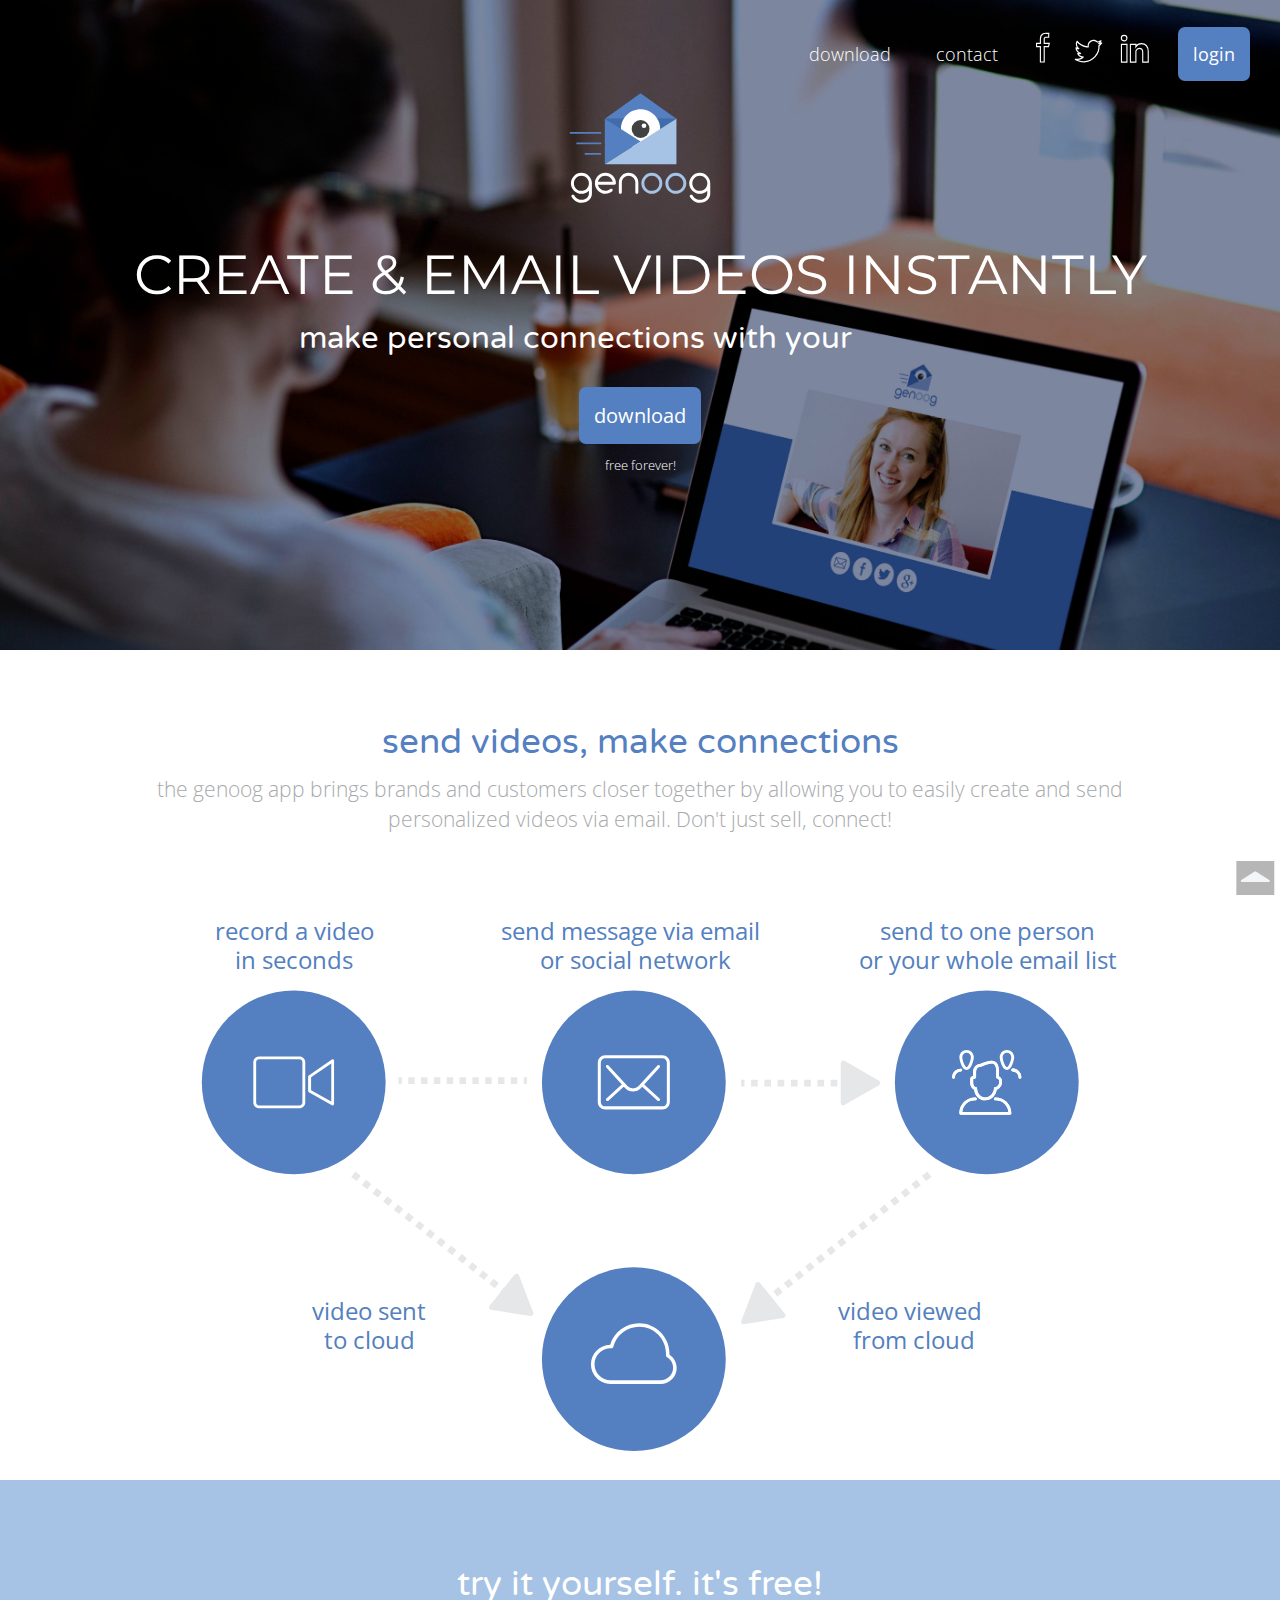
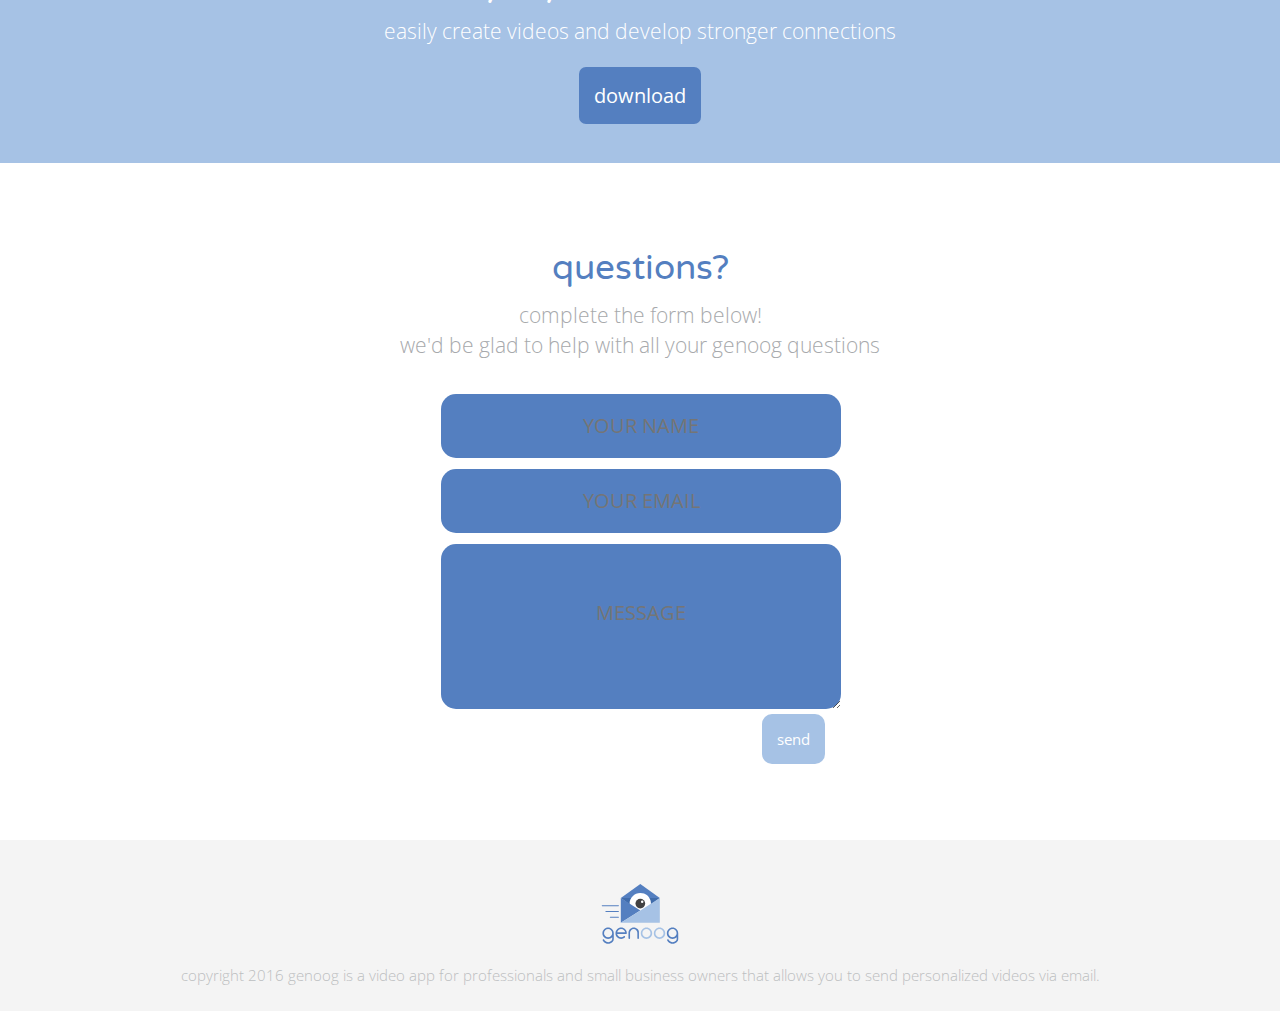
<file: index.html>
<!DOCTYPE html>
<html>
<head>
  <html lang="en">
  <!-- METADATA -->
  <title>genoog | video software for professionals</title>
  <meta charset="utf-8">
  <meta name="HandheldFriendly" content="True">
  <meta name="MobileOptimized" content="320">
  <meta name="viewport" content="initial-scale=1">
  <meta name="description" content="genoog allows you to easily create and send a personalized video via email instantly. Try it for free.
  " />
  <meta property="image" content="assets/genoogfacebook.jpg"/>
  <meta http-equiv="X-UA-Compatible" content="IE=edge,chrome=1">
    <link rel="image_src" href="assets/facebook.jpg"/>
  
  <!-- SOCIAL METADATA -->
  <meta property="og:locale" content="en_US"/>
  <meta property='fb:admins' content='1499820013'/>
  <meta property="og:type" content="article"/>
  <meta property="og:title" content="genoog | video software for professionals"/>
  <meta property="og:description" content="genoog allows you to easily create and send a personalized video via email instantly. Try it for free."/>
  <meta property="og:url" content="http://www.genoog.com"/>
  <meta property="og:image" content="assets/facebook.jpg"/>
  <meta property='og:site_name' content="genoog | video software for professionals"/>
  <meta name="twitter:card" content="summary">
  <meta name="twitter:creator" content="@********">
  <meta name="twitter:title" content="genoog  | video software for professionals">
  <meta name="twitter:description" content="genoog allows you to easily create and send a personalized video via email instantly. Try it for free.">
  <meta name="twitter:image" content="assets/genoogtwitter.jpg"/>
  
  <!-- ICONS -->
  <link href="assets/favicon.ico" rel="shortcut icon">



  <!-- STYLESHEETS-->
  
 
  <link rel="stylesheet" type="text/css" media="all" href="css/main.css?v.15d" />
  <link rel="stylesheet" type="text/css" media="all" href="css/animate.css?v.15d" />
  
  
  <!-- fonts -->
  
  <link href='http://fonts.googleapis.com/css?family=Montserrat:400,700' rel='stylesheet' type='text/css'>
  <link href='https://fonts.googleapis.com/css?family=Open+Sans:400,600' rel='stylesheet' type='text/css'>
  <link href='https://fonts.googleapis.com/css?family=Varela+Round' rel='stylesheet' type='text/css'>
</head>
<body>

  <!-- main content -->
  
<section id="home">
  <!-- mobile nav -->
  <img src="assets/hamburger.svg" id="hamburger" alt="genoog hamburger icon">
  <div id="mobilemenu">
    <br>
      <a href="/Home/Download">download</a>
    </br>
    <br> 
      <a href="/Home/Index#contact">contact</a>
    </br>  
    <br> 
      <a target="blank" href="https://www.facebook.com/Genoog-720376484694318/">
        <img src="assets/facebook.svg" class="social"></a>
    </br>
    <br> 
      <a target="blank" href="http://www.twitter.com/genoogapp">
        <img src="assets/twitter.svg" class="social"></a>
    </br> 
    <br> 
      <a target="blank" href="https://www.linkedin.com/company/genoog">
        <img src="assets/linkedin.svg" class="social"></a>
    </br> 
    <br>
      <a href="/Account/Login">login</a>
    </br>
  </div>
    <!-- mobile nav end -->
    
    <!-- part one hero  -->
   <div id="hero" class="clearfix">
     <!-- <div id="hero-image" class="animated fadeIn" alt="genoog connections that matter">
               <div id="wrapper" class="center">
                 <img itemprop="image" src ="http://bitballoon.scdn4.secure.raxcdn.com/3c9480c39f028576d8eed9973721c3cbe58aa1e2/85877/assets/genooglogo.svg" id="logo" class="center animated slideInLeft" alt="genoog logo">
                 <h1>CREATE & EMAIL <br class="show">VIDEOS INSTANTLY </h1>
                 <h2 class="sentence">make your
                   <div id="mobile"> <div class="slidingVertical">
                     <span>customers</span>
                     <span>employees</span>
                     <span>clients</span>
                     <span>team</span>
                     <span>colleagues</span>
                   </div>
                 </div>
                <div class="slidingVertical2">feel</div>
                   <div id="mobile"> <div class="slidingVertical3">
                     <span>special</span>
                     <span>important</span>
                     <span>extraordinary</span>
                     <span>appreciated</span>
                     <span>valued</span>
                   </div>
                 </div>
               </br>
             </h2>
             <a href='/requirements'><button class="blue center">download</button></a>
             <h5>free forever!</h5>

           </div> -->
     
     
      <div id="hero-image" class="animated fadeIn" alt="genoog email and send videos instantly">
        <div id="wrapper" class="center">
          <img itemprop="image" src ="assets/genooglogo.svg" id="logo" class="center animated slideInLeft" alt="genoog logo">
          <h1>CREATE & EMAIL <br class="show">VIDEOS INSTANTLY </h1>
          <h2 class="sentence">make personal connections with your
            <div id="mobile">
              <div class="slidingVertical">
              <span>customers</span>
              <span>employees</span>
              <span>clients</span>
              <span>team</span>
              <span>colleagues</span>
            </div>
          </div>
        </h2>
      <a href="/Home/Download"><button class="blue center">download</button></a>
      <h5>free forever!</h5>
    </div>
    
    <!-- close wrapper div -->
   <nav>
      <br>
      <ul>
        <h3>
          <li>
            <a href="/Home/Download">download</a>
          </li>
          <li> 
            <a class="scroll" data-speed="2000" href="#contact">contact</a>
          </li>  
          <li> 
            <a target="blank" href="https://www.facebook.com/Genoog-720376484694318/">
              <img src="assets/facebook.svg" class="social"></a>
          </li>
          <li> 
            <a target="blank" href="http://www.twitter.com/genoogapp">
              <img src="assets/twitter.svg" class="social"></a></a>
          </li> 
          <li> 
            <a target="blank" href="https://www.linkedin.com/company/genoog">
              <img src="assets/linkedin.svg" class="social"></a>
          </li> 
          <li>
            <a href="/Account/Login"><button class="blue login"> login </button></a>
          </li>        
        </ul>
      </h3>
    </nav>
    <!-- close nav -->
    
  </div>
  </div>
  <!-- close hero image -->
  <!-- close hero div -->
          
  <section id="works">
    <h4>
      send videos, <br class="show"> make connections
    </h4>
    <p>
      the genoog app brings brands and customers closer together by allowing you to easily create and send personalized videos via email. Don't just sell, connect! <br>
              
    </p>
    <br>
    <br>
    <!-- how it works diagram  -->
    <div id="howitworks" class="center">
      <?xml version="1.0" encoding="utf-8"?>
      <!-- Generator: Adobe Illustrator 19.1.0, SVG Export Plug-In . SVG Version: 6.00 Build 0)  -->
      <svg version="1.1" xmlns="http://www.w3.org/2000/svg" xmlns:xlink="http://www.w3.org/1999/xlink" x="0px" y="0px"
      	 viewBox="0 0 1827.2 1020" style="enable-background:new 0 0 1827.2 1020;" xml:space="preserve">
      <style type="text/css">
      	.st0{fill:none;stroke:#E6E7E8;stroke-width:12;stroke-miterlimit:10;stroke-dasharray:12;}
      	.st1{fill:#E6E7E8;}
      	.st2{fill:#547FC0;}
      	.st3{font-family: 'Open Sans', sans-serif;}
      	.st4{font-size:42px;}
      	.st5{fill:none;stroke:#E6E7E8;stroke-width:12;stroke-miterlimit:10;}
      	.st6{fill:none;stroke:#E6E7E8;stroke-width:12;stroke-miterlimit:10;stroke-dasharray:11.4418,11.4418;}
      	.st7{fill:none;stroke:#E6E7E8;stroke-width:12;stroke-miterlimit:10;stroke-dasharray:11.8297,11.8297;}
      	.st8{fill:#FFFFFF;}
      </style>
      <g id="Layer_1">
      	<line class="st0" x1="402.1" y1="505.4" x2="712.1" y2="746"/>
      	<line class="st0" x1="1430" y1="505.4" x2="1120" y2="746"/>
      	<path class="st1" d="M667.6,712.2l22.4-27.7c2.2-2.7,6.4-2,7.6,1.2l12.8,33.3l12.8,33.3c1.2,3.2-1.5,6.5-4.9,6l-35.2-5.5l-35.2-5.5
      		c-3.4-0.5-4.9-4.5-2.8-7.2L667.6,712.2z"/>
      	<path class="st1" d="M1150,726.9l-22.4-27.7c-2.2-2.7-6.4-2-7.6,1.2l-12.8,33.3l-12.8,33.3c-1.2,3.2,1.5,6.5,4.9,6l35.2-5.5
      		l35.2-5.5c3.4-0.5,4.9-4.5,2.8-7.2L1150,726.9z"/>
      </g>
      <g id="from_cloud">
      	<text transform="matrix(1 0 0 1 1267.2094 766.0239)"><tspan x="0" y="0" class="st2 st3 st4">video viewed </tspan><tspan x="25.6" y="50.4" class="st2 st3 st4">from cloud</tspan></text>
      </g>
      <g id="to_cloud">
      	<text transform="matrix(1 0 0 1 328.9479 766.0239)"><tspan x="0" y="0" class="st2 st3 st4">video sent</tspan><tspan x="21.4" y="50.4" class="st2 st3 st4">to cloud</tspan></text>
      </g>
      <g id="arrow">
      	<g>
      		<g>
      			<line class="st5" x1="482.7" y1="338.2" x2="488.7" y2="338.2"/>
      			<line class="st6" x1="500.1" y1="338.2" x2="700.3" y2="338.2"/>
      			<line class="st5" x1="706.1" y1="338.2" x2="712.1" y2="338.2"/>
      		</g>
      	</g>
      	<g>
      		<g>
      			<line class="st5" x1="1094.1" y1="342.7" x2="1100.1" y2="342.7"/>
      			<line class="st7" x1="1111.9" y1="342.7" x2="1295.2" y2="342.7"/>
      			<line class="st5" x1="1301.2" y1="342.7" x2="1307.2" y2="342.7"/>
      		</g>
      	</g>
      	<path class="st1" d="M1271.8,342.7V307c0-3.4,3.7-5.6,6.7-3.9l30.9,17.8l30.9,17.8c3,1.7,3,6,0,7.7l-30.9,17.8l-30.9,17.8
      		c-3,1.7-6.7-0.4-6.7-3.9V342.7z"/>
      </g>
      <g id="cloud">
      	<g>
      		<circle class="st2" cx="902.6" cy="835.4" r="164"/>
      		<path class="st8" d="M950.4,879.6h-89.2c-19.3,0-35.1-15.7-35.1-35c0-19.1,15.3-34.6,34.3-35c6.9-22.7,27.8-38.2,51.7-38.2
      			c29.9,0,54.2,24.3,54.2,54.2c0,0.6,0,1.2,0,1.7c7.9,5.3,12.8,14.2,12.8,23.7C979.1,866.7,966.2,879.6,950.4,879.6z M861.5,816
      			c-16.2,0-29,12.8-29,28.6c0,15.8,12.9,28.6,28.7,28.6h89.2c12.3,0,22.3-10,22.3-22.3c0-8-4.2-15.2-11.3-19.3
      			c-1.1-0.6-1.7-1.8-1.6-3c0.1-1.1,0.2-2.1,0.2-3.2c0-26.3-21.4-47.8-47.8-47.8c-21.9,0-40.9,14.8-46.3,36c-0.4,1.5-1.8,2.5-3.2,2.4
      			C862.3,816.1,862,816,861.5,816C861.6,816,861.6,816,861.5,816z"/>
      	</g>
      </g>
      <g id="list">
      	<circle class="st2" cx="1532.4" cy="341.4" r="164"/>
      	<g>
      		<path class="st8" d="M1529.8,373.6h-0.8c-9.9,0-18-8.3-19-18.9c-4.6-1.6-7.1-7.5-7.1-11.9v-5.1c0-2.4,0-6.5,5.1-7.5v-6.4
      			c0-8.9,5-14.9,12.4-15.2c1.4-0.5,2.9-1,4.3-1.6c5.4-2,11.1-4.2,16.1-4.2c8.9,0,13.4,6.5,13.4,19.4v8.7c2,1.2,5.1,3.5,5.1,6.7v5.1
      			c0,5-4.5,10.5-9.3,12C1549.1,364.8,1539.9,373.6,1529.8,373.6z M1541,307.9c-4.1,0-9.3,2-14.3,3.8c-1.7,0.6-3.3,1.3-4.9,1.8
      			c-0.3,0.1-0.5,0.1-0.8,0.1c-5.7,0-7.7,5.2-7.7,10v8.7c0,1.4-1.2,2.6-2.6,2.6c-2.6,0-2.6,0-2.6,2.6v5.1c0,3.2,2,7.2,4.4,7.2
      			c1.4,0,2.6,1.2,2.6,2.6c0,7.7,5.6,15.9,13.9,15.9h0.8c7.9,0,15.4-7.8,15.4-15.9c0-1.4,1.2-2.6,2.6-2.6c2.7,0,6.6-4.2,6.6-7.2v-5.1
      			c-0.1-0.6-2-2.1-3.6-2.8c-0.9-0.4-1.5-1.3-1.5-2.3v-10.3C1549.3,307.9,1543.5,307.9,1541,307.9z"/>
      		<path class="st8" d="M1573.8,399.3h-87.7c-1.4,0-2.6-1.2-2.6-2.6c0-16.1,12.3-28.3,28.5-28.3c1.4,0,2.6,1.2,2.6,2.6
      			c0,1.4-1.2,2.6-2.6,2.6c-12.7,0-22.1,8.5-23.3,20.6h82.3c-1.2-12.1-10.6-20.6-23.3-20.6c-1.4,0-2.6-1.2-2.6-2.6
      			c0-1.4,1.2-2.6,2.6-2.6c16.3,0,28.5,12.2,28.5,28.3C1576.4,398.2,1575.2,399.3,1573.8,399.3z"/>
      		<path class="st8" d="M1473.2,335c-1.4,0-2.6-1.2-2.6-2.6c0-8.5,6.9-15.4,15.4-15.4c1.4,0,2.6,1.2,2.6,2.6c0,1.4-1.2,2.6-2.6,2.6
      			c-5.7,0-10.3,4.6-10.3,10.3C1475.8,333.9,1474.7,335,1473.2,335z"/>
      		<path class="st8" d="M1470.7,340.2"/>
      		<path class="st8" d="M1591.6,335c-1.4,0-2.6-1.2-2.6-2.6c0-5.7-4.6-10.3-10.3-10.3c-1.4,0-2.6-1.2-2.6-2.6c0-1.4,1.2-2.6,2.6-2.6
      			c8.5,0,15.4,6.9,15.4,15.4C1594.1,333.9,1593,335,1591.6,335z"/>
      		<path class="st8" d="M1594.1,335"/>
      		<path class="st8" d="M1529.8,373.6h-0.8c-9.9,0-18-8.3-19-18.9c-4.6-1.6-7.1-7.5-7.1-11.9v-5.1c0-2.4,0-6.5,5.1-7.5v-6.4
      			c0-8.9,5-14.9,12.4-15.2c1.4-0.5,2.9-1,4.3-1.6c5.4-2,11.1-4.2,16.1-4.2c8.9,0,13.4,6.5,13.4,19.4v8.7c2,1.2,5.1,3.5,5.1,6.7v5.1
      			c0,5-4.5,10.5-9.3,12C1549.1,364.8,1539.9,373.6,1529.8,373.6z M1541,307.9c-4.1,0-9.3,2-14.3,3.8c-1.7,0.6-3.3,1.3-4.9,1.8
      			c-0.3,0.1-0.5,0.1-0.8,0.1c-5.7,0-7.7,5.2-7.7,10v8.7c0,1.4-1.2,2.6-2.6,2.6c-2.6,0-2.6,0-2.6,2.6v5.1c0,3.2,2,7.2,4.4,7.2
      			c1.4,0,2.6,1.2,2.6,2.6c0,7.7,5.6,15.9,13.9,15.9h0.8c7.9,0,15.4-7.8,15.4-15.9c0-1.4,1.2-2.6,2.6-2.6c2.7,0,6.6-4.2,6.6-7.2v-5.1
      			c-0.1-0.6-2-2.1-3.6-2.8c-0.9-0.4-1.5-1.3-1.5-2.3v-10.3C1549.3,307.9,1543.5,307.9,1541,307.9z"/>
      		<path class="st8" d="M1573.8,399.3h-87.7c-1.4,0-2.6-1.2-2.6-2.6c0-16.1,12.3-28.3,28.5-28.3c1.4,0,2.6,1.2,2.6,2.6
      			c0,1.4-1.2,2.6-2.6,2.6c-12.7,0-22.1,8.5-23.3,20.6h82.3c-1.2-12.1-10.6-20.6-23.3-20.6c-1.4,0-2.6-1.2-2.6-2.6
      			c0-1.4,1.2-2.6,2.6-2.6c16.3,0,28.5,12.2,28.5,28.3C1576.4,398.2,1575.2,399.3,1573.8,399.3z"/>
      		<path class="st8" d="M1473.2,335c-1.4,0-2.6-1.2-2.6-2.6c0-8.5,6.9-15.4,15.4-15.4c1.4,0,2.6,1.2,2.6,2.6c0,1.4-1.2,2.6-2.6,2.6
      			c-5.7,0-10.3,4.6-10.3,10.3C1475.8,333.9,1474.7,335,1473.2,335z"/>
      		<path class="st8" d="M1470.7,340.2"/>
      		<path class="st8" d="M1591.6,335c-1.4,0-2.6-1.2-2.6-2.6c0-5.7-4.6-10.3-10.3-10.3c-1.4,0-2.6-1.2-2.6-2.6c0-1.4,1.2-2.6,2.6-2.6
      			c8.5,0,15.4,6.9,15.4,15.4C1594.1,333.9,1593,335,1591.6,335z"/>
      		<path class="st8" d="M1594.1,335"/>
      		<path class="st8" d="M1496.4,319.6c-8.3,0-12.9-17.4-12.9-23.2c0-7.1,5.8-12.9,12.9-12.9s12.9,5.8,12.9,12.9
      			C1509.3,302.2,1504.7,319.6,1496.4,319.6z M1496.4,288.7c-4.3,0-7.7,3.5-7.7,7.7c0,6,4.7,18,7.7,18s7.7-12,7.7-18
      			C1504.1,292.2,1500.7,288.7,1496.4,288.7z"/>
      		<path class="st8" d="M1568.4,319.6c-8.3,0-12.9-17.4-12.9-23.2c0-7.1,5.8-12.9,12.9-12.9s12.9,5.8,12.9,12.9
      			C1581.3,302.2,1576.7,319.6,1568.4,319.6z M1568.4,288.7c-4.3,0-7.7,3.5-7.7,7.7c0,6,4.7,18,7.7,18s7.7-12,7.7-18
      			C1576.1,292.2,1572.7,288.7,1568.4,288.7z"/>
      	</g>
      	<text transform="matrix(1 0 0 1 1342.2213 88.1138)"><tspan x="0" y="0" class="st2 st3 st4">send to one person</tspan><tspan x="-38.3" y="50.4" class="st2 st3 st4">or your whole email list</tspan></text>
      </g>
      <g id="email">
      	<circle class="st2" cx="902.6" cy="341.4" r="164"/>
      	<g>
      		<path class="st8" d="M953.5,389.7H851.7c-7.4,0-13.4-6-13.4-13.4v-69.7c0-7.4,6-13.4,13.4-13.4h101.8c7.4,0,13.4,6,13.4,13.4v69.7
      			C966.9,383.7,960.9,389.7,953.5,389.7z M851.7,298.6c-4.4,0-8,3.6-8,8v69.7c0,4.4,3.6,8,8,8h101.8c4.4,0,8-3.6,8-8v-69.7
      			c0-4.4-3.6-8-8-8H851.7z"/>
      		<path class="st8" d="M901.1,357.7c-5.4,0-10.5-2.3-14.3-6.4l-33.3-36.4c-1-1.1-0.9-2.8,0.2-3.8c1.1-1,2.8-0.9,3.8,0.2l33.3,36.4
      			c5.5,6,15.2,6,20.7,0l33.2-36.3c1-1.1,2.7-1.2,3.8-0.2c1.1,1,1.2,2.7,0.2,3.8l-33.2,36.3C911.6,355.4,906.5,357.7,901.1,357.7z"/>
      		<path class="st8" d="M855.5,374.8c-0.7,0-1.4-0.3-2-0.9c-1-1.1-0.9-2.8,0.2-3.8l29.2-26.7c1.1-1,2.8-0.9,3.8,0.2
      			c1,1.1,0.9,2.8-0.2,3.8l-29.2,26.7C856.8,374.5,856.2,374.8,855.5,374.8z"/>
      		<path class="st8" d="M946.7,374.8c-0.6,0-1.3-0.2-1.8-0.7l-29.3-26.7c-1.1-1-1.2-2.7-0.2-3.8c1-1.1,2.7-1.2,3.8-0.2l29.3,26.7
      			c1.1,1,1.2,2.7,0.2,3.8C948.2,374.5,947.4,374.8,946.7,374.8z"/>
      	</g>
      	<text transform="matrix(1 0 0 1 665.778 88.1138)"><tspan x="0" y="0" class="st2 st3 st4">send message via email </tspan><tspan x="69" y="50.4" class="st2 st3 st4">or social network</tspan></text>
      </g>
      <g id="camera">
      	<circle class="st2" cx="295.7" cy="341.4" r="164"/>
      	<g>
      		<g id="_x37_33-video-camera_x40_2x.png_2_">
      			<g>
      				<path class="st8" d="M306,295.1h-72.1c-5.7,0-10.3,4.6-10.3,10.3v72.1c0,5.7,4.6,10.3,10.3,10.3H306c5.7,0,10.3-4.6,10.3-10.3
      					v-72.1C316.3,299.7,311.7,295.1,306,295.1z M311.2,377.5c0,2.9-2.3,5.2-5.2,5.2h-72.1c-2.9,0-5.2-2.3-5.2-5.2v-72.1
      					c0-2.9,2.3-5.2,5.2-5.2H306c2.9,0,5.2,2.3,5.2,5.2V377.5z M365.2,300.2c-0.5,0-1,0.2-1.4,0.5l0,0L322.6,329l0,0
      					c-0.7,0.5-1.2,1.2-1.2,2.1v25.7c0,1,0.5,1.8,1.3,2.2l0,0l41.2,23.2l0,0c0.4,0.2,0.8,0.4,1.2,0.4c1.4,0,2.6-1.2,2.6-2.6v-77.2
      					C367.8,301.4,366.7,300.2,365.2,300.2z M362.7,375.7l-36-20.3v-22.9l36-24.8V375.7z"/>
      			</g>
      		</g>
      	</g>
      	<text transform="matrix(1 0 0 1 155.4822 88.1138)"><tspan x="0" y="0" class="st2 st3 st4">record a video</tspan><tspan x="36.3" y="50.4" class="st2 st3 st4">in seconds</tspan></text>
      </g>
      </svg>
</div>
  <!-- close desktop works div -->
  <!-- open works mobile diagram -->
            
  <div id="howitworksmobile">
    <?xml version="1.0" encoding="utf-8"?>
    <!-- Generator: Adobe Illustrator 19.1.0, SVG Export Plug-In . SVG Version: 6.00 Build 0)  -->
    <svg version="1.1" xmlns="http://www.w3.org/2000/svg" xmlns:xlink="http://www.w3.org/1999/xlink" x="0px" y="0px"
    viewBox="0 0 570.3 2273" style="enable-background:new 0 0 570.3 2273;" xml:space="preserve">
    <style type="text/css">
    .st10{fill:#547FC0;}
    .st11{font-family: 'Open Sans', sans-serif;}
    .st12{font-size:42px;}
    .st13{fill:#547FC0;}
    .st14{fill:#FFFFFF;}
    </style>
    <g id="Layer_1">
    </g>
    <g id="from_cloud">
    </g>
    <g id="to_cloud">
    </g>
    <g id="arrow">
    </g>
    <g id="cloud">
    </g>
    <g id="list">
    </g>
    <g id="email">
    </g>
    <g id="camera">
      <g>
        <text transform="matrix(1 0 0 1 184.4107 1667.4294)"><tspan x="0" y="0" class="st10 st11 st12">video sent</tspan><tspan x="21.4" y="50.4" class="st10 st11 st12">to cloud</tspan></text>
      </g>
      <g>
        <circle class="st13" cx="285.1" cy="1952.2" r="164"/>
        <path class="st14" d="M332.9,1996.4h-89.2c-19.3,0-35.1-15.7-35.1-35c0-19.1,15.3-34.6,34.3-35c6.9-22.7,27.8-38.2,51.7-38.2
        c29.9,0,54.2,24.3,54.2,54.2c0,0.6,0,1.2,0,1.7c7.9,5.3,12.8,14.2,12.8,23.7C361.6,1983.5,348.7,1996.4,332.9,1996.4z
        M244.1,1932.8c-16.2,0-29,12.8-29,28.6c0,15.8,12.9,28.6,28.7,28.6h89.2c12.3,0,22.3-10,22.3-22.3c0-8-4.2-15.2-11.3-19.3
        c-1.1-0.6-1.7-1.8-1.6-3c0.1-1.1,0.2-2.1,0.2-3.2c0-26.3-21.4-47.8-47.8-47.8c-21.9,0-40.9,14.8-46.3,36c-0.4,1.5-1.8,2.5-3.2,2.4
        C244.9,1932.8,244.5,1932.8,244.1,1932.8C244.1,1932.8,244.1,1932.8,244.1,1932.8z"/>
      </g>
      <g>
        <circle class="st13" cx="285.1" cy="1408.4" r="164"/>
        <g>
          <path class="st14" d="M282.6,1440.6h-0.8c-9.9,0-18-8.3-19-18.9c-4.6-1.6-7.1-7.5-7.1-11.9v-5.1c0-2.4,0-6.5,5.1-7.5v-6.4
          c0-8.9,5-14.9,12.4-15.2c1.4-0.5,2.9-1,4.3-1.6c5.4-2,11.1-4.2,16.1-4.2c8.9,0,13.4,6.5,13.4,19.4v8.7c2,1.2,5.1,3.5,5.1,6.7v5.1
          c0,5-4.5,10.5-9.3,12C301.8,1431.8,292.6,1440.6,282.6,1440.6z M293.7,1374.9c-4.1,0-9.3,2-14.3,3.8c-1.7,0.6-3.3,1.3-4.9,1.8
          c-0.3,0.1-0.5,0.1-0.8,0.1c-5.7,0-7.7,5.2-7.7,10v8.7c0,1.4-1.2,2.6-2.6,2.6c-2.6,0-2.6,0-2.6,2.6v5.1c0,3.2,2,7.2,4.4,7.2
          c1.4,0,2.6,1.2,2.6,2.6c0,7.7,5.6,15.9,13.9,15.9h0.8c7.9,0,15.4-7.8,15.4-15.9c0-1.4,1.2-2.6,2.6-2.6c2.7,0,6.6-4.2,6.6-7.2
          v-5.1c-0.1-0.6-2-2.1-3.6-2.8c-0.9-0.4-1.5-1.3-1.5-2.3v-10.3C302,1374.9,296.2,1374.9,293.7,1374.9z"/>
          <path class="st14" d="M326.5,1466.3h-87.7c-1.4,0-2.6-1.2-2.6-2.6c0-16.1,12.3-28.3,28.5-28.3c1.4,0,2.6,1.2,2.6,2.6
          s-1.2,2.6-2.6,2.6c-12.7,0-22.1,8.5-23.3,20.6h82.3c-1.2-12.1-10.6-20.6-23.3-20.6c-1.4,0-2.6-1.2-2.6-2.6s1.2-2.6,2.6-2.6
          c16.3,0,28.5,12.2,28.5,28.3C329.1,1465.1,328,1466.3,326.5,1466.3z"/>
          <path class="st14" d="M226,1402c-1.4,0-2.6-1.2-2.6-2.6c0-8.5,6.9-15.4,15.4-15.4c1.4,0,2.6,1.2,2.6,2.6c0,1.4-1.2,2.6-2.6,2.6
          c-5.7,0-10.3,4.6-10.3,10.3C228.5,1400.8,227.4,1402,226,1402z"/>
          <path class="st14" d="M223.4,1407.1"/>
          <path class="st14" d="M344.3,1402c-1.4,0-2.6-1.2-2.6-2.6c0-5.7-4.6-10.3-10.3-10.3c-1.4,0-2.6-1.2-2.6-2.6c0-1.4,1.2-2.6,2.6-2.6
          c8.5,0,15.4,6.9,15.4,15.4C346.9,1400.8,345.7,1402,344.3,1402z"/>
          <path class="st14" d="M346.9,1402"/>
          <path class="st14" d="M282.6,1440.6h-0.8c-9.9,0-18-8.3-19-18.9c-4.6-1.6-7.1-7.5-7.1-11.9v-5.1c0-2.4,0-6.5,5.1-7.5v-6.4
          c0-8.9,5-14.9,12.4-15.2c1.4-0.5,2.9-1,4.3-1.6c5.4-2,11.1-4.2,16.1-4.2c8.9,0,13.4,6.5,13.4,19.4v8.7c2,1.2,5.1,3.5,5.1,6.7v5.1
          c0,5-4.5,10.5-9.3,12C301.8,1431.8,292.6,1440.6,282.6,1440.6z M293.7,1374.9c-4.1,0-9.3,2-14.3,3.8c-1.7,0.6-3.3,1.3-4.9,1.8
          c-0.3,0.1-0.5,0.1-0.8,0.1c-5.7,0-7.7,5.2-7.7,10v8.7c0,1.4-1.2,2.6-2.6,2.6c-2.6,0-2.6,0-2.6,2.6v5.1c0,3.2,2,7.2,4.4,7.2
          c1.4,0,2.6,1.2,2.6,2.6c0,7.7,5.6,15.9,13.9,15.9h0.8c7.9,0,15.4-7.8,15.4-15.9c0-1.4,1.2-2.6,2.6-2.6c2.7,0,6.6-4.2,6.6-7.2
          v-5.1c-0.1-0.6-2-2.1-3.6-2.8c-0.9-0.4-1.5-1.3-1.5-2.3v-10.3C302,1374.9,296.2,1374.9,293.7,1374.9z"/>
          <path class="st14" d="M326.5,1466.3h-87.7c-1.4,0-2.6-1.2-2.6-2.6c0-16.1,12.3-28.3,28.5-28.3c1.4,0,2.6,1.2,2.6,2.6
          s-1.2,2.6-2.6,2.6c-12.7,0-22.1,8.5-23.3,20.6h82.3c-1.2-12.1-10.6-20.6-23.3-20.6c-1.4,0-2.6-1.2-2.6-2.6s1.2-2.6,2.6-2.6
          c16.3,0,28.5,12.2,28.5,28.3C329.1,1465.1,328,1466.3,326.5,1466.3z"/>
          <path class="st14" d="M226,1402c-1.4,0-2.6-1.2-2.6-2.6c0-8.5,6.9-15.4,15.4-15.4c1.4,0,2.6,1.2,2.6,2.6c0,1.4-1.2,2.6-2.6,2.6
          c-5.7,0-10.3,4.6-10.3,10.3C228.5,1400.8,227.4,1402,226,1402z"/>
          <path class="st14" d="M223.4,1407.1"/>
          <path class="st14" d="M344.3,1402c-1.4,0-2.6-1.2-2.6-2.6c0-5.7-4.6-10.3-10.3-10.3c-1.4,0-2.6-1.2-2.6-2.6c0-1.4,1.2-2.6,2.6-2.6
          c8.5,0,15.4,6.9,15.4,15.4C346.9,1400.8,345.7,1402,344.3,1402z"/>
          <path class="st14" d="M346.9,1402"/>
          <path class="st14" d="M249.1,1386.6c-8.3,0-12.9-17.4-12.9-23.2c0-7.1,5.8-12.9,12.9-12.9c7.1,0,12.9,5.8,12.9,12.9
          C262,1369.2,257.4,1386.6,249.1,1386.6z M249.1,1355.7c-4.3,0-7.7,3.5-7.7,7.7c0,6,4.7,18,7.7,18s7.7-12,7.7-18
          C256.8,1359.1,253.4,1355.7,249.1,1355.7z"/>
          <path class="st14" d="M321.1,1386.6c-8.3,0-12.9-17.4-12.9-23.2c0-7.1,5.8-12.9,12.9-12.9s12.9,5.8,12.9,12.9
          C334,1369.2,329.4,1386.6,321.1,1386.6z M321.1,1355.7c-4.3,0-7.7,3.5-7.7,7.7c0,6,4.7,18,7.7,18s7.7-12,7.7-18
          C328.9,1359.1,325.4,1355.7,321.1,1355.7z"/>
        </g>
      </g>
      <g>
        <text transform="matrix(1 0 0 1 94.9455 1123.6169)"><tspan x="0" y="0" class="st10 st11 st12">send to one person</tspan><tspan x="-38.3" y="50.4" class="st10 st11 st12">or your whole email list</tspan></text>
      </g>
      <g>
        <circle class="st13" cx="285.1" cy="864.6" r="164"/>
        <g>
          <path class="st14" d="M336,912.8H234.2c-7.4,0-13.4-6-13.4-13.4v-69.7c0-7.4,6-13.4,13.4-13.4H336c7.4,0,13.4,6,13.4,13.4v69.7
          C349.4,906.8,343.4,912.8,336,912.8z M234.2,821.7c-4.4,0-8,3.6-8,8v69.7c0,4.4,3.6,8,8,8H336c4.4,0,8-3.6,8-8v-69.7
          c0-4.4-3.6-8-8-8H234.2z"/>
          <path class="st14" d="M283.6,880.8c-5.4,0-10.5-2.3-14.3-6.4l-33.3-36.4c-1-1.1-0.9-2.8,0.2-3.8c1.1-1,2.8-0.9,3.8,0.2l33.3,36.4
          c5.5,6,15.2,6,20.7,0l33.2-36.3c1-1.1,2.7-1.2,3.8-0.2c1.1,1,1.2,2.7,0.2,3.8L298,874.4C294.2,878.6,289.1,880.8,283.6,880.8z"/>
          <path class="st14" d="M238,897.9c-0.7,0-1.4-0.3-2-0.9c-1-1.1-0.9-2.8,0.2-3.8l29.2-26.7c1.1-1,2.8-0.9,3.8,0.2
          c1,1.1,0.9,2.8-0.2,3.8l-29.2,26.7C239.3,897.7,238.7,897.9,238,897.9z"/>
          <path class="st14" d="M329.3,897.9c-0.6,0-1.3-0.2-1.8-0.7l-29.3-26.7c-1.1-1-1.2-2.7-0.2-3.8c1-1.1,2.7-1.2,3.8-0.2l29.3,26.7
          c1.1,1,1.2,2.7,0.2,3.8C330.7,897.6,330,897.9,329.3,897.9z"/>
        </g>
      </g>
      <g>
        <text transform="matrix(1 0 0 1 140.083 579.804)"><tspan x="0" y="0" class="st10 st11 st12">send via email </tspan><tspan x="-22.8" y="50.4" class="st10 st11 st12">or social network</tspan></text>
      </g>
      <g>
        <circle class="st13" cx="285.1" cy="320.8" r="164"/>
        <g>
          <g id="_x37_33-video-camera_x40_2x.png_2_">
            <g>
              <path class="st14" d="M295.4,274.5h-72.1c-5.7,0-10.3,4.6-10.3,10.3v72.1c0,5.7,4.6,10.3,10.3,10.3h72.1
              c5.7,0,10.3-4.6,10.3-10.3v-72.1C305.7,279.1,301.1,274.5,295.4,274.5z M300.6,356.8c0,2.9-2.3,5.2-5.2,5.2h-72.1
              c-2.9,0-5.2-2.3-5.2-5.2v-72.1c0-2.9,2.3-5.2,5.2-5.2h72.1c2.9,0,5.2,2.3,5.2,5.2V356.8z M354.7,279.6c-0.5,0-1,0.2-1.4,0.5
              l0,0L312,308.4l0,0c-0.7,0.5-1.2,1.2-1.2,2.1v25.7c0,1,0.5,1.8,1.3,2.2l0,0l41.2,23.2l0,0c0.4,0.2,0.8,0.4,1.2,0.4
              c1.4,0,2.6-1.2,2.6-2.6v-77.2C357.2,280.7,356.1,279.6,354.7,279.6z M352.1,355l-36-20.3v-22.9l36-24.8V355z"/>
            </g>
          </g>
        </g>
      </g>
      <text transform="matrix(1 0 0 1 144.9023 35.9912)"><tspan x="0" y="0" class="st10 st11 st12">record a video</tspan><tspan x="36.3" y="50.4" class="st10 st11 st12">in seconds</tspan></text>
      <text transform="matrix(1 0 0 1 173.6439 2211.2427)"><tspan x="0" y="0" class="st10 st11 st12">and viewed</tspan><tspan x="4.4" y="50.4" class="st10 st11 st12">from cloud</tspan></text>
    </g>
  </svg>
  </div>
  
  <!-- close works section -->
</section>
          
<section id="tryit">
<h4 class="white">
  try it yourself.<br class="show"><b> it's free!</b> 
</h4>
<p class="white">
  easily create videos and develop stronger connections
</p>
<a href="/Home/Download"><button class="blue center"> download</button></a>
<!-- close try it section -->
</section>
          
<section id="contact">
<h4>questions?</h4>
<p>complete the form below!
  <br>
  we'd be glad to help with all your genoog questions</p>
           
<div id="form_container" class="center">
  <form action='/contacts' method='post'><input type='hidden' name='form-name' value='form 1' /> 
    <br>
    <input type="name" class="form" placeholder="YOUR NAME" name="name" value="" required></p>
    <br>
    <input type="email" class="form" placeholder="YOUR EMAIL" name="email" value="" required></p>
    <br>
    <textarea form ="form_container" class="form message" name="message" placeholder="MESSAGE" value="" cols="35" wrap="soft" required></textarea>
  <br>
  <input type="hidden" name="date" value=""> <input type="submit" value="send" class="submit"> 
  </form>

<!-- close contact section -->
</section>
          
<footer>
<a class="scroll" data-speed="2000" href="#home"><img src="assets/arrow.svg" id="arrow"></a>
<img src="assets/genooglogo2.svg" width="100px" class="center">
copyright 2016 genoog is a video app for professionals and small business owners that allows  you to send personalized videos via email.
    
</footer>

<script src="js/scroll.js" type="text/javascript"></script>
<script src="js/main.js" type="text/javascript"></script>
<!-- google analytics -->
<script>
(function(i,s,o,g,r,a,m){i['GoogleAnalyticsObject']=r;i[r]=i[r]||function(){
(i[r].q=i[r].q||[]).push(arguments)},i[r].l=1*new Date();a=s.createElement(o),
m=s.getElementsByTagName(o)[0];a.async=1;a.src=g;m.parentNode.insertBefore(a,m)
})(window,document,'script','//www.google-analytics.com/analytics.js','ga');

ga('create', 'UA-71487327-1', 'auto');
ga('send', 'pageview');

</script>
              
<!-- google analytics -->
  

</body>
</html>
</file>
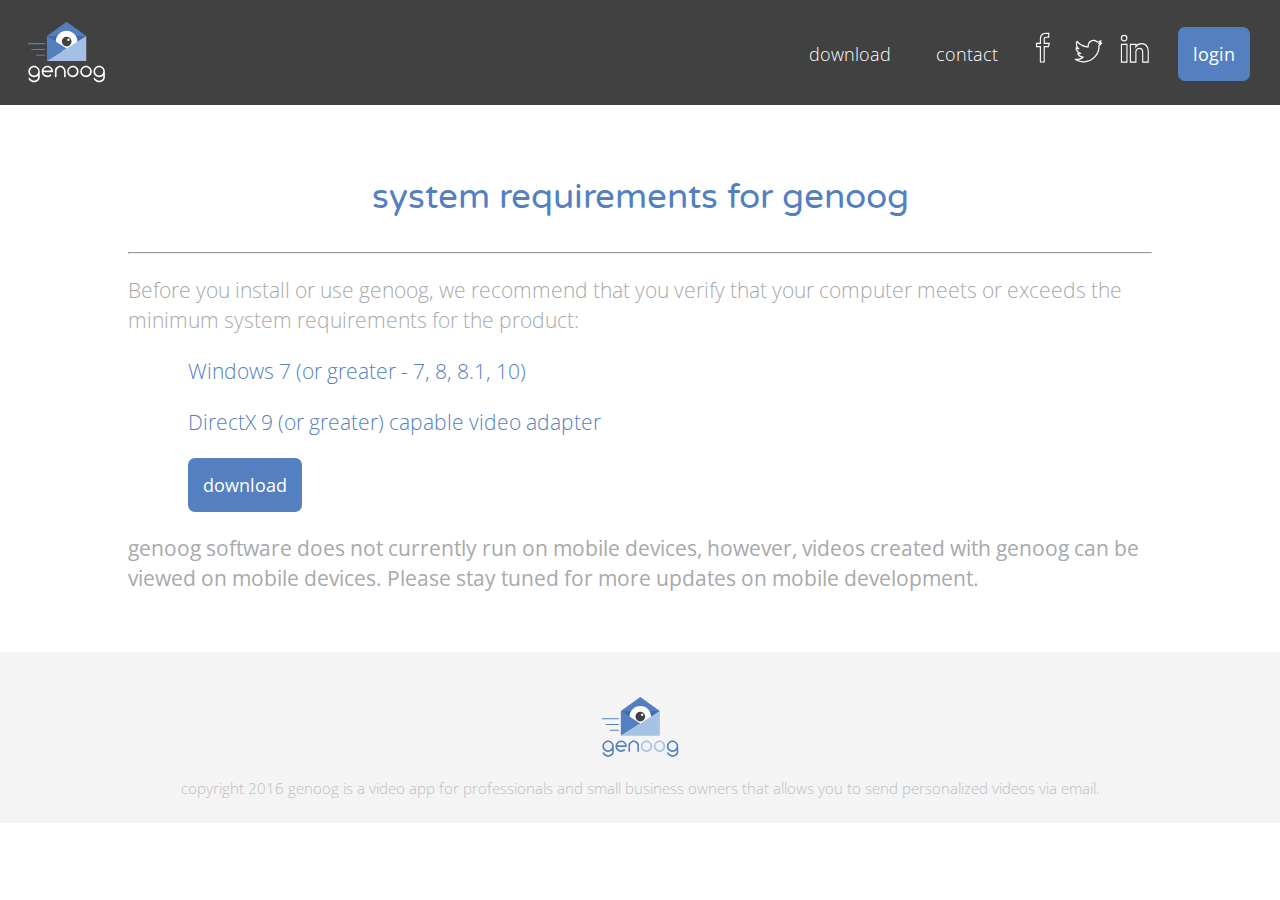
<file: download.html>
<!DOCTYPE html>
<html>
<head>
  <html lang="en">
  <!-- METADATA -->
   <title>download | video software for professionals</title>
   <meta charset="utf-8">
   <meta name="HandheldFriendly" content="True">
   <meta name="MobileOptimized" content="320">
   <meta name="viewport" content="initial-scale=1">
   <meta name="description" content="These are the system requirements for the genoog video software.
 " />
   <meta property="image" content="assets/genoogfacebook.jpg"/>
   <meta http-equiv="X-UA-Compatible" content="IE=edge,chrome=1">


   <!-- SOCIAL METADATA -->
   <meta property="og:locale" content="en_US"/>
   <meta property='fb:admins' content='1499820013'/>
   <meta property="og:type" content="article"/>
   <meta property="og:title" content="download | video software for professionals"/>
   <meta property="og:description" content="These are the system requirements for the genoog video software."/>
   <meta property="og:url" content="http://www.genoog.com"/>
   <meta property="og:image" content="assets/genoogfacebook.jpg"/>
   <meta property='og:site_name' content="download | video software for professionals"/>
   <meta name="twitter:card" content="summary">
   <meta name="twitter:creator" content="@********">
   <meta name="twitter:title" content="download | video software for professionals">
   <meta name="twitter:description" content="These are the system requirements for the genoog video software.">
   <meta name="twitter:image" content="assets/genoogtwitter.jpg"/>
    <!-- ICONS -->
    <link href="assets/favicon.ico" rel="shortcut icon">



    <!-- STYLESHEETS-->
  
 
    <link rel="stylesheet" type="text/css" media="all" href="css/main.css?v.15" />
    <link rel="stylesheet" type="text/css" media="all" href="css/animate.css?v.15" />
  
  
    <!-- fonts -->
  
    <link href='http://fonts.googleapis.com/css?family=Montserrat:400,700' rel='stylesheet' type='text/css'>
    <link href='https://fonts.googleapis.com/css?family=Open+Sans:400,600' rel='stylesheet' type='text/css'>
    <link href='https://fonts.googleapis.com/css?family=Varela+Round' rel='stylesheet' type='text/css'>
  </head>
  <body>

  <!-- main content -->
  <section id="systemrequirements">
  <!-- mobile nav -->
 <img src="assets/hamburger.svg" id="hamburger" alt="genoog hamburger icon">
 <div id="mobilemenu">
   <a href="/Home/Index">home</a>
   </br>
   <br>
     <a href="/Home/Download">download</a>
   </br>
   <br> 
     <a href="/Home/Index#contact">contact</a>
   </br>  
   <br> 
     <a target="blank" href="https://www.facebook.com/Genoog-720376484694318/">
       <img src="assets/facebook.svg" class="social"></a>
   </br>
   <br> 
     <a target="blank" href="http://www.twitter.com/genoogapp">
       <img src="assets/twitter.svg" class="social"></a>
   </br> 
   <br> 
     <a target="blank" href="https://www.linkedin.com/company/genoog">
       <img src="assets/linkedin.svg" class="social"></a>
   </br> 
   <br>
     <a href="/Account/Login">login</a>
   </br>
 </div>
  <!-- mobile nav end -->
  <div id="header">
    <a href="/Home/Index"><img src="assets/genooglogo3.svg" id="headerlogo" alt="genoog logo"></a>
    <nav>
      <br>
      <ul>
        <h3>
          <li>
            <a href="/Home/Download">download</a>
          </li>
          <li> 
            <a href="/Home/Index#contact">contact</a>
          </li>  
          <li> 
            <a target="blank" href="https://www.facebook.com/Genoog-720376484694318/">
              <img src="assets/facebook.svg" class="social"></a>
          </li>
          <li> 
            <a target="blank" href="http://www.twitter.com/genoogapp">
              <img src="assets/twitter.svg" class="social"></a>
          </li> 
          <li> 
            <a target="blank" href="https://www.linkedin.com/company/genoog">
              <img src="assets/linkedin.svg" class="social"></a>
          </li> 
          <li>
            <a href="/Account/Login"><button class="blue login">login</button></a>
          </li>         
        </ul>
      </h3>
    </nav>
    </div>
  
  <section id="pagebody">
    <br>
    <div id="mobileannouncement">
      
        <p class="blue"><b>Hang tight!</b> genoog software does not currently run on mobile devices, however, videos created with genoog can be viewed on mobile devices.  Please visit genoog when you're on your desktop or laptop computer to use this software. Stay tuned for more updates on mobile development.
        </p>
      </div>
    <h1 class="pages">
    system requirements for genoog
    </h1>
    <hr>
    <p class="left">
      Before you install or use  genoog, we recommend that you verify that your computer meets or exceeds the minimum system requirements for the product:
    <br>
    <ul >
      <li class="bullets"><p class="left blue">Windows 7 (or greater - 7, 8, 8.1, 10)</p></li>
      <li class="bullets"><p class="left blue">DirectX 9 (or greater) capable video adapter</p></li>
      <li class="bullets"><a href="#" target="blank"><button class="blue login"> download </button></a></li>
    </ul>
    </p>
     
     <p class="left">
       <b> genoog software does not currently run on mobile devices, however, videos created with genoog can be viewed on mobile devices. Please stay tuned for more updates on mobile development.</b>
    </p>
    <!-- close works section -->
  </section>
          
            <footer>
              
               <img src="assets/genooglogo2.svg" width="100px" class="center">
              copyright 2016 genoog is a video app for professionals and small business owners that allows  you to send personalized videos via email.
    
            </footer>
            
</section>

            <script src="js/scroll.js" type="text/javascript"></script>
            <script src="js/main.js" type="text/javascript"></script>
            <!-- google analytics -->
            <script>
              (function(i,s,o,g,r,a,m){i['GoogleAnalyticsObject']=r;i[r]=i[r]||function(){
              (i[r].q=i[r].q||[]).push(arguments)},i[r].l=1*new Date();a=s.createElement(o),
              m=s.getElementsByTagName(o)[0];a.async=1;a.src=g;m.parentNode.insertBefore(a,m)
              })(window,document,'script','//www.google-analytics.com/analytics.js','ga');

              ga('create', 'UA-71487327-1', 'auto');
              ga('send', 'pageview');

            </script>
              
              <!-- google analytics -->
          </body>
          </html>
</file>
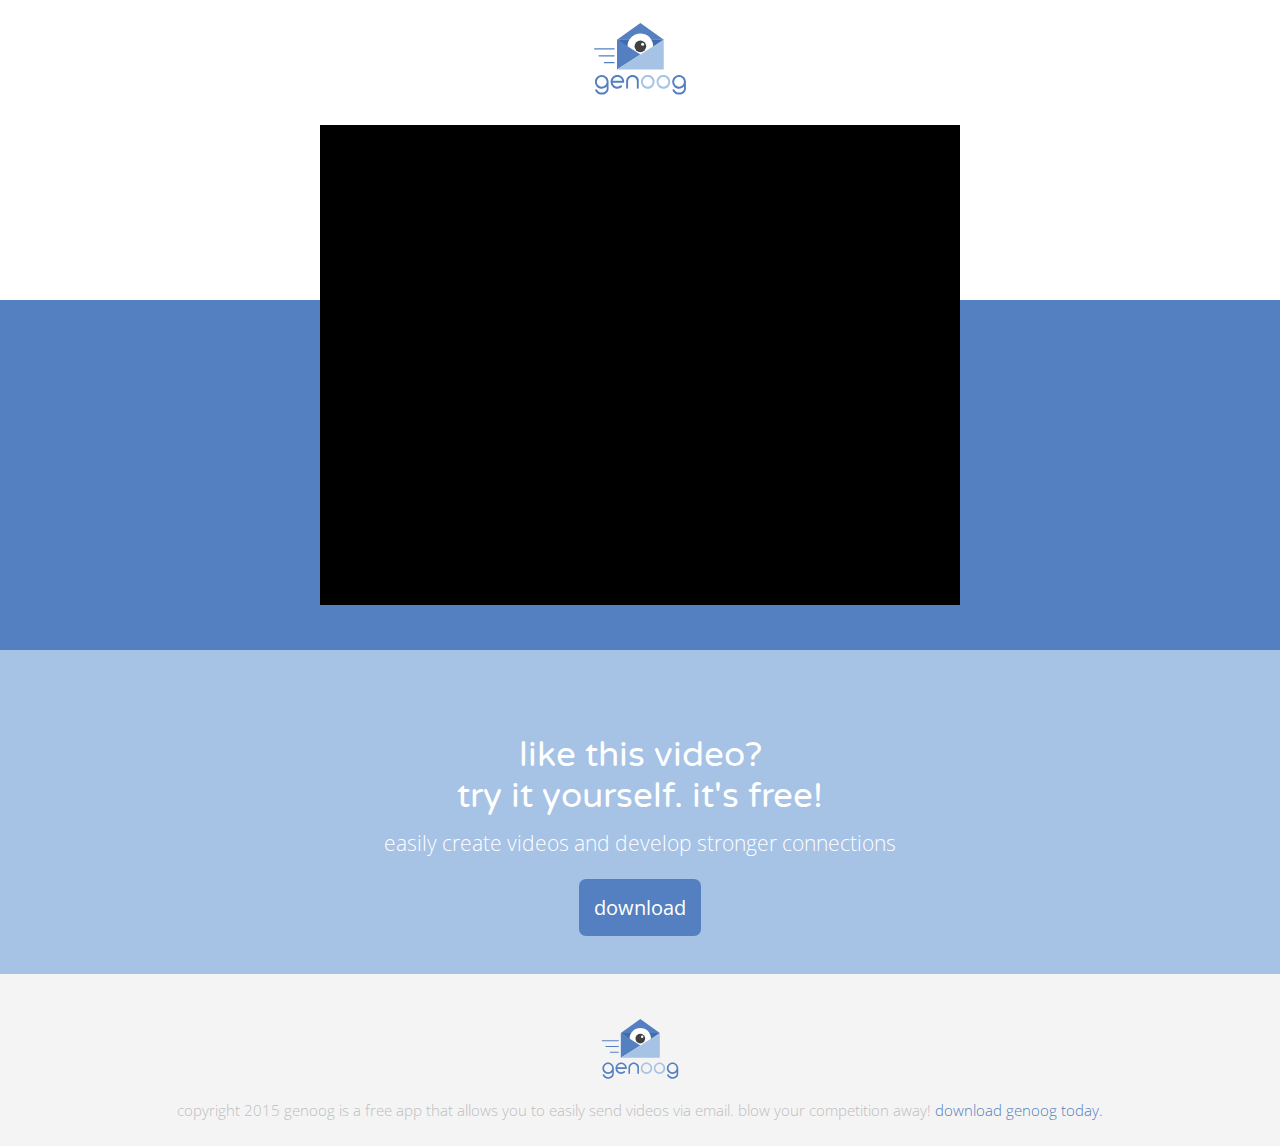
<file: genoogvideo.html>
<!DOCTYPE html>
<html>
<head>
  <html lang="en">
  <!-- METADATA -->
  <title>video mail from genoog | video software for professionals</title>
  <meta charset="utf-8">
  <meta name="HandheldFriendly" content="True">
  <meta name="MobileOptimized" content="320">
  <meta name="viewport" content="initial-scale=1">
  <meta name="description" content="You have an incoming video from someone at genoog. Watch it here!"/>
  <meta http-equiv="X-UA-Compatible" content="IE=edge,chrome=1">
  <link rel="image_src" href="https://www.facebook.com/media/set/?set=a.953119984753299.1073741828.720376484694318&type=3&uploaded=1"/>


  <!-- SOCIAL METADATA -->
  <meta property="og:locale" content="en_US"/>
  <meta property='fb:admins' content='1499820013'/>
  <meta property="og:type" content="article"/>
  <meta property="og:title" content="video mail from genoog | video software for professionals"/>
  <meta property="og:description" content="You have an incoming video from someone at genoog. Watch it here!"/>
  <meta property="og:url" content="http://www.genoog.com"/>
  <meta property="og:image" content="https://www.facebook.com/media/set/?set=a.953119984753299.1073741828.720376484694318&type=3&uploaded=1"/>
  <meta property='og:site_name' content="video mail from genoog | video software for professionals"/>
  <meta name="twitter:card" content="You have an incoming video from someone at genoog. Watch it here!">
  <meta name="twitter:creator" content="@********">
  <meta name="twitter:title" content="video mail from genoog | video software for professionals">
  <meta name="twitter:description" content="You have an incoming video from someone at genoog. Watch it here!">
  <meta name="twitter:image" content="assets/genoogtwitter.jpg"/>
  
  <!-- ICONS -->
  <link href="assets/favicon.ico" rel="shortcut icon">



  <!-- STYLESHEETS-->
  
 
  <link rel="stylesheet" type="text/css" media="all" href="css/videos.css?v.13" />
  <link rel="stylesheet" type="text/css" media="all" href="css/animate.css?v.13" />
  
  
  <!-- fonts -->
  
  <link href='http://fonts.googleapis.com/css?family=Montserrat:400,700' rel='stylesheet' type='text/css'>
  <link href='https://fonts.googleapis.com/css?family=Open+Sans:400,600' rel='stylesheet' type='text/css'>
  <link href='https://fonts.googleapis.com/css?family=Varela+Round' rel='stylesheet' type='text/css'>
  
  <!-- share icons -->

  
  
</head>
<body>

  <!-- main content -->
  
<section id="home">
<div id="videotop">
  <img itemprop="image" src ="assets/genooglogo2.svg" id="logo2" class="center animated slideInLeft" alt="genoog logo">
</div>
  <div id="video">
    <div id="video_container" class="center">
    </div> 
  </div>
 
  
  
<section id="tryit">
  <h4 class="white"> like this video?
    <br>
    try it yourself.<br class="show"><b> it's free!</b> 
</h4>
<p class="white">
  easily create videos and develop stronger connections
</p>
<a href="./requirements.html"><button class="blue center"> download</button></a>
<!-- close try it section -->
</section>
          
<footer>

<img src="assets/genooglogo2.svg" width="100px" class="center">
copyright 2015 genoog is a free app that allows you to easily send videos via email.  blow your competition away! <a href="http://www.genoog.com" class="blue">download genoog today.</a>
    
</footer>



<!-- google analytics -->


              
<!-- google analytics -->
  

</body>
</html>
</file>
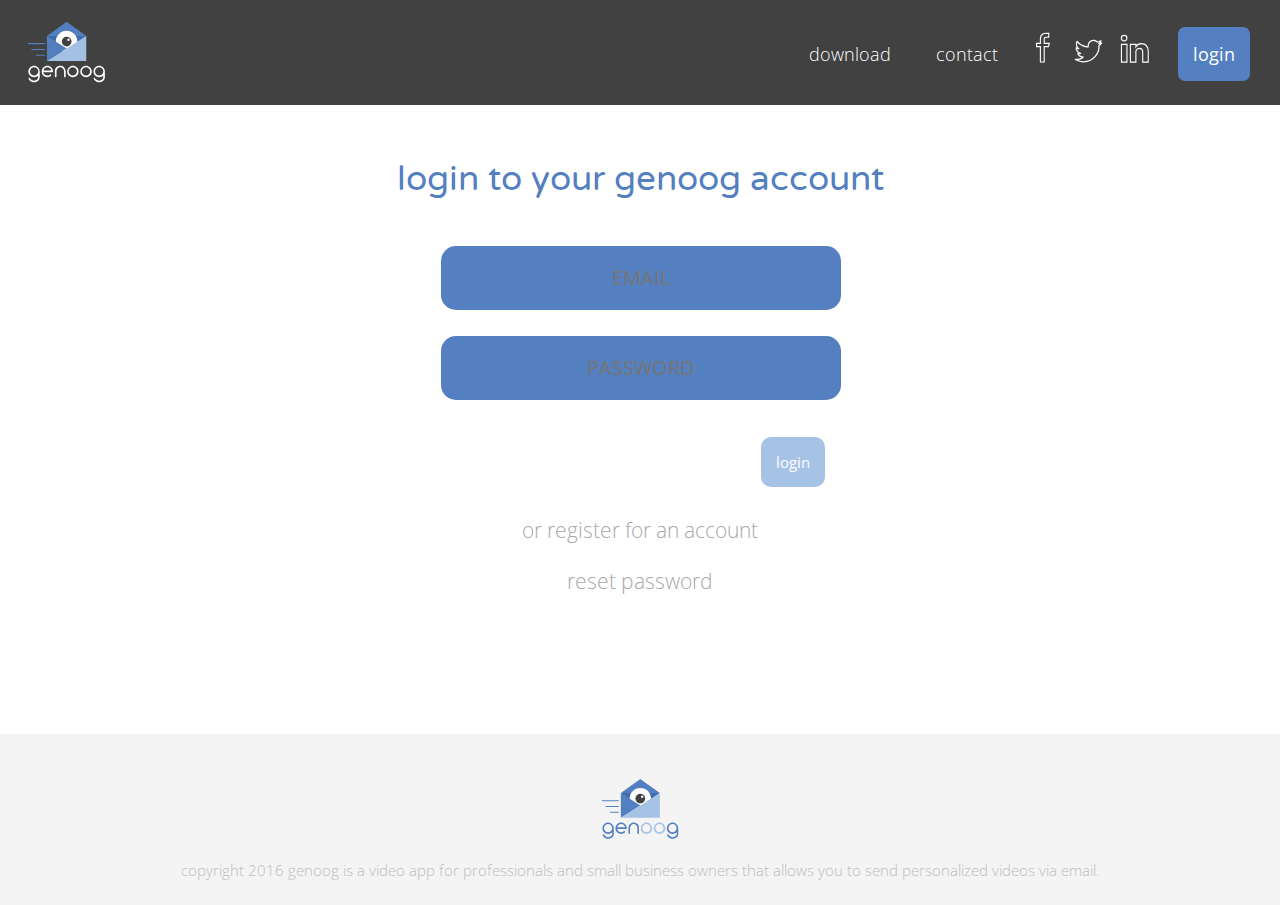
<file: login.html>
<!DOCTYPE html>
<html>
<head>
  <html lang="en">
  <!-- METADATA -->
   <title>login | video software for professionals</title>
   <meta charset="utf-8">
   <meta name="HandheldFriendly" content="True">
   <meta name="MobileOptimized" content="320">
   <meta name="viewport" content="initial-scale=1">
   <meta name="description" content="Login to your genoog account. Or make an account for free.
 " />
   <meta property="image" content="assets/genoogfacebook.jpg"/>
   <meta http-equiv="X-UA-Compatible" content="IE=edge,chrome=1">


   <!-- SOCIAL METADATA -->
   <meta property="og:locale" content="en_US"/>
   <meta property='fb:admins' content='1499820013'/>
   <meta property="og:type" content="article"/>
   <meta property="og:title" content="login | video software for professionals"/>
   <meta property="og:description" content="Login to your genoog account. Try it for free."/>
   <meta property="og:url" content="http://www.genoog.com"/>
   <meta property="og:image" content="assets/genoogfacebook.jpg"/>
   <meta property='og:site_name' content="login | video software for professionals"/>
   <meta name="twitter:card" content="summary">
   <meta name="twitter:creator" content="@********">
   <meta name="twitter:title" content="login | video software for professionals">
   <meta name="twitter:description" content="Login to your genoog account. Try it for free.">
   <meta name="twitter:image" content="assets/genoogtwitter.jpg"/>
    <!-- ICONS -->
    <link href="assets/favicon.ico" rel="shortcut icon">



    <!-- STYLESHEETS-->
  
 
    <link rel="stylesheet" type="text/css" media="all" href="css/main.css?v.15" />
    <link rel="stylesheet" type="text/css" media="all" href="css/animate.css?v.15" />
  
  
    <!-- fonts -->
  
    <link href='http://fonts.googleapis.com/css?family=Montserrat:400,700' rel='stylesheet' type='text/css'>
    <link href='https://fonts.googleapis.com/css?family=Open+Sans:400,600' rel='stylesheet' type='text/css'>
    <link href='https://fonts.googleapis.com/css?family=Varela+Round' rel='stylesheet' type='text/css'>
  </head>
  <body>

  <!-- main content -->
  <section id="systemrequirements">
  <!-- mobile nav -->
  <img src="assets/hamburger.svg" id="hamburger" alt="genoog hamburger icon">
  <div id="mobilemenu">
    <a href="/Home/Index">home</a>
    </br>
    <br>
      <a href="/Home/Download">download</a>
    </br>
    <br> 
      <a href="/Home/Index#contact">contact</a>
    </br>  
    <br> 
      <a target="blank" href="https://www.facebook.com/Genoog-720376484694318/">
        <img src="assets/facebook.svg" class="social"></a>
    </br>
    <br> 
      <a target="blank" href="http://www.twitter.com/genoogapp">
        <img src="assets/twitter.svg" class="social"></a>
    </br> 
    <br> 
      <a target="blank" href="https://www.linkedin.com/company/genoog">
        <img src="assets/linkedin.svg" class="social"></a>
    </br> 
    <br>
      <a href="/Account/Login">login</a>
    </br>
  </div>
   <!-- mobile nav end -->
   
  <div id="header">
    <a href="/Home/Index"><img src="assets/genooglogo3.svg" id="headerlogo" alt="genoog logo"></a>
    <nav>
      <br>
      <ul>
        <h3>
          <li>
            <a href="/Home/Download">download</a>
          </li>
          <li> 
            <a href="/Home/Index#contact">contact</a>
          </li>  
          <li> 
            <a target="blank" href="https://www.facebook.com/Genoog-720376484694318/">
              <img src="assets/facebook.svg" class="social"></a>
          </li>
          <li> 
            <a target="blank" href="http://www.twitter.com/genoogapp">
              <img src="assets/twitter.svg" class="social"></a>
          </li> 
          <li> 
            <a target="blank" href="https://www.linkedin.com/company/genoog">
              <img src="assets/linkedin.svg" class="social"></a>
          </li> 
          <li>
            <a href="/Account/Login"><button class="blue login">login</button></a>
          </li>         
        </ul>
      </h3>
    </nav>
    </div>
  
<section id="pagebody">
  <h1 class="pages">
  login to your genoog account
  </h1>
  <div id="login_form" class="center">
    <form method="post" role="form" action="/Account/Login">
            <div class="formvalidation validation-summary-valid" data-valmsg-summary="true"><ul><li style="display:none"></li>
    </ul></div>
            <br />
            <input type="email" class="form" placeholder="EMAIL" name="email" value="" required data-val="true" data-val-email="The Email field is not a valid e-mail address." data-val-required="The Email field is required." id="Email">
            <span class="formvalidation field-validation-valid" data-valmsg-for="Email" data-valmsg-replace="true"></span>
            <br /><br /><br />
            <input type="password" class="form" placeholder="PASSWORD" name="password" value="" required id="Email">
            <span class="formvalidation field-validation-valid" data-valmsg-for="Password" data-valmsg-replace="true"></span>
            <br /><br />
            <input type="submit" value="login" class="submit">
        <input name="__RequestVerificationToken" type="hidden" value="CfDJ8OkKXhUDWAFFjylcJpwhX-PvlVUJoiYI3_yIe33Q_ZzAGPJbmYh8NWKdejk-D198XEg8J0L0BgMIKK0GdmJ7uWMm0DSZiFtt5UfQt2yDRQ-nk4cviHf2DoLS3KNIDC1jBSOKFNEP-q2WEYZF2qxZ8Zg" /></form>
        <br /><br /><br /><br />
        <a href="/Account/Register"><p>or register for an account</p></a>
        <a href="/Account/ForgotPassword"> <p>reset password</p></a>
    </div>
  </section>
        
  <footer>
    <img src="assets/genooglogo2.svg" width="100px" class="center"> copyright 2016 genoog is a video app for professionals and small business owners that allows you to send personalized videos via email.
  </footer>
          
</section>

            <script src="js/scroll.js" type="text/javascript"></script>
            <script src="js/main.js" type="text/javascript"></script>
            <!-- google analytics -->
            <script>
              (function(i,s,o,g,r,a,m){i['GoogleAnalyticsObject']=r;i[r]=i[r]||function(){
              (i[r].q=i[r].q||[]).push(arguments)},i[r].l=1*new Date();a=s.createElement(o),
              m=s.getElementsByTagName(o)[0];a.async=1;a.src=g;m.parentNode.insertBefore(a,m)
              })(window,document,'script','//www.google-analytics.com/analytics.js','ga');

              ga('create', 'UA-71487327-1', 'auto');
              ga('send', 'pageview');

            </script>
              
              <!-- google analytics -->
  

          </body>
          </html>
</file>
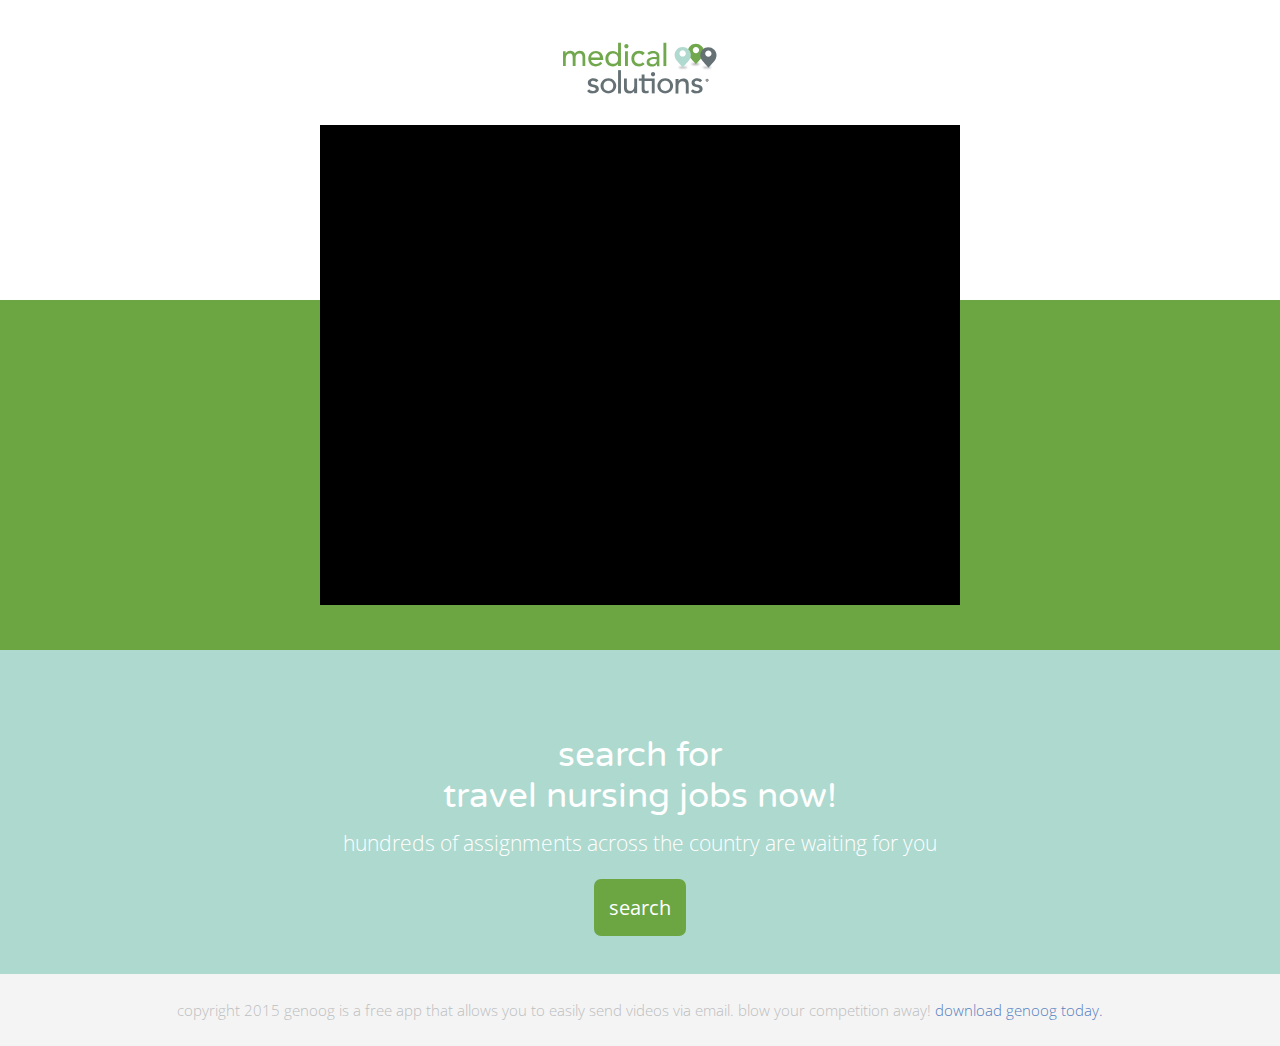
<file: medicalsolutions.html>
<!DOCTYPE html>
<html>
<head>
  <html lang="en">
  <!-- METADATA -->
  <title>video mail from medical solutions | travel nursing company </title>
  <meta charset="utf-8">
  <meta name="HandheldFriendly" content="True">
  <meta name="MobileOptimized" content="320">
  <meta name="viewport" content="initial-scale=1">
  <meta name="description" content="You have an incoming video from someone at medical solutions. Watch it here!"/>
  <meta http-equiv="X-UA-Compatible" content="IE=edge,chrome=1">
  <link rel="image_src" href="https://www.facebook.com/media/set/?set=a.953119984753299.1073741828.720376484694318&type=3&uploaded=1"/>


  <!-- SOCIAL METADATA -->
  <meta property="og:locale" content="en_US"/>
  <meta property='fb:admins' content='1499820013'/>
  <meta property="og:type" content="article"/>
  <meta property="og:title" content="video mail from medical solutions | travel nursing company"/>
  <meta property="og:description" content="You have an incoming video from someone at medicalsolutions. Watch it here!"/>
  <meta property="og:url" content="http://www.genoog.com"/>
  <meta property="og:image" content="https://www.facebook.com/media/set/?set=a.953119984753299.1073741828.720376484694318&type=3&uploaded=1"/>
  <meta property='og:site_name' content="video mail from medical solutions | travel nursing company"/>
  <meta name="twitter:card" content="You have an incoming video from someone at medicalsolutions. Watch it here!">
  <meta name="twitter:creator" content="@********">
  <meta name="twitter:title" content="video mail from medical solutions | travel nursing company">
  <meta name="twitter:description" content="You have an incoming video from someone at medicalsolutions. Watch it here!">
  <meta name="twitter:image" content="assets/genoogtwitter.jpg"/>
  
  <!-- ICONS -->
  <link href="assets/favicon.ico" rel="shortcut icon">



  <!-- STYLESHEETS-->
  
 
  <link rel="stylesheet" type="text/css" media="all" href="css/videos.css?v.13" />
  <link rel="stylesheet" type="text/css" media="all" href="css/animate.css?v.13" />
  
  
  <!-- fonts -->
  
  <link href='http://fonts.googleapis.com/css?family=Montserrat:400,700' rel='stylesheet' type='text/css'>
  <link href='https://fonts.googleapis.com/css?family=Open+Sans:400,600' rel='stylesheet' type='text/css'>
  <link href='https://fonts.googleapis.com/css?family=Varela+Round' rel='stylesheet' type='text/css'>
  
  <!-- share icons -->

  
  
</head>
<body>

  <!-- main content -->
  
<section id="home">
<div id="videotop">
  <img itemprop="image" src ="assets/medicalsolutions.svg" id="logo2" class="center animated slideInLeft medicalsolutions" alt="genoog logo">
</div>
  <div id="video" class="medicalsolutions">
    <div id="video_container" class="center">
    </div> 
  </div>
 
  
  
<section id="tryit" class="medicalsolutions">
    
<h4 class="white"> search for
<br>

  travel nursing <br class="show"><b> jobs now!</b> 
</h4>
<p class="white">
  hundreds of assignments across the country are waiting for you
</p>
<a href="http://www.medicalsolutions.com/travel-nursing-jobs/" target="blank"><button class="medicalsolutions center"> search</button></a>
<!-- close try it section -->
</section>
          
<footer>
copyright 2015 genoog is a free app that allows you to easily send videos via email.  blow your competition away! <a href="http://www.genoog.com" class="blue">download genoog today.</a>
    
</footer>



<!-- google analytics -->


              
<!-- google analytics -->
  

</body>
</html>
</file>
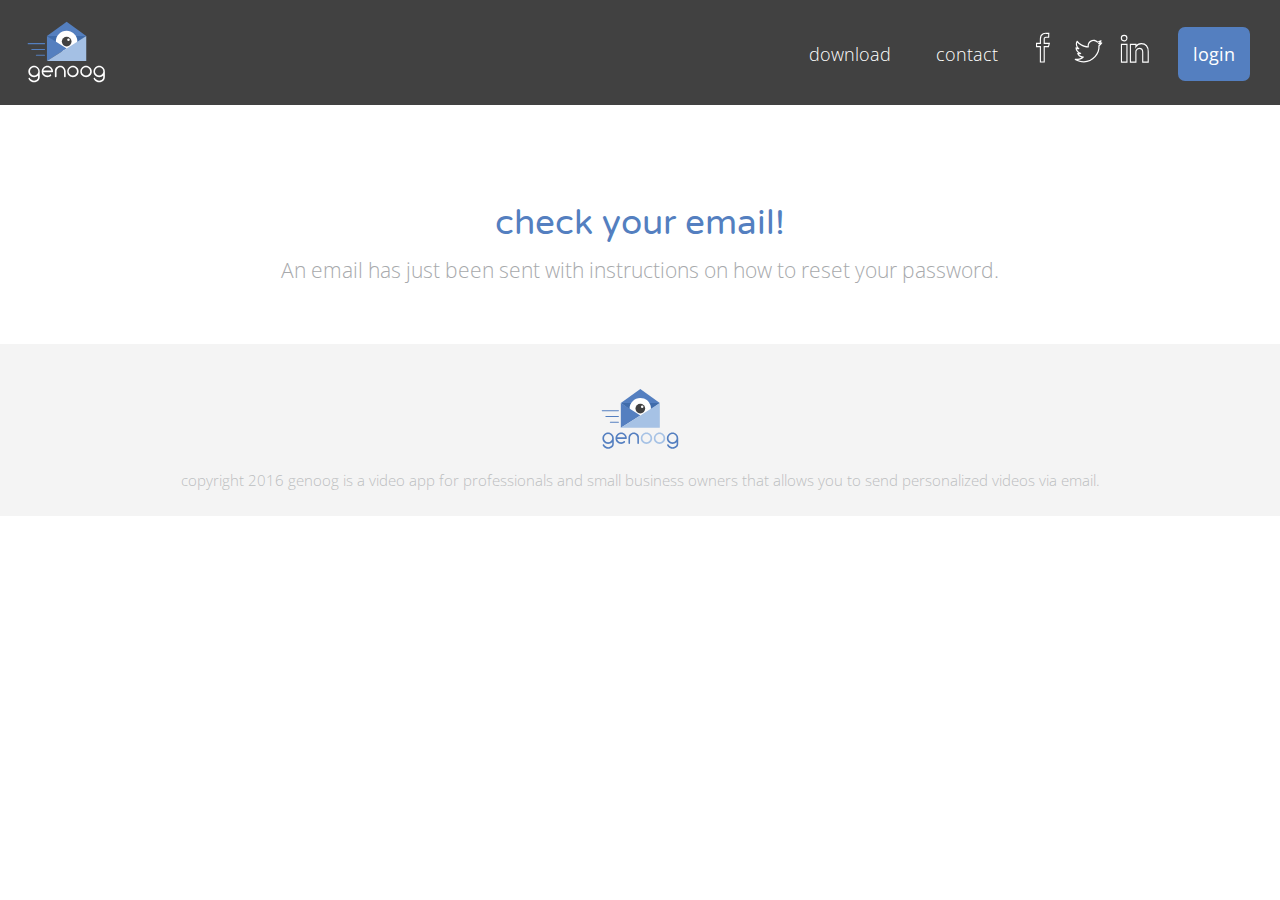
<file: password-confirm.html>
<!DOCTYPE html>
<html>
<head>
  <html lang="en">
  <!-- METADATA -->
  !-- METADATA -->
     <title>password reset confirm | video software for professionals</title>
     <meta charset="utf-8">
     <meta name="HandheldFriendly" content="True">
     <meta name="MobileOptimized" content="320">
     <meta name="viewport" content="initial-scale=1">
     <meta name="description" content="reset your password
   " />
     <meta property="image" content="assets/genoogfacebook.jpg"/>
     <meta http-equiv="X-UA-Compatible" content="IE=edge,chrome=1">
 <link href="assets/favicon.ico" rel="shortcut icon">
  <!-- STYLESHEETS-->
  
 
    <link rel="stylesheet" type="text/css" media="all" href="css/main.css?v.13" />
    <link rel="stylesheet" type="text/css" media="all" href="css/animate.css?v.13" />
  
  
    <!-- fonts -->
  
    <link href='http://fonts.googleapis.com/css?family=Montserrat:400,700' rel='stylesheet' type='text/css'>
    <link href='https://fonts.googleapis.com/css?family=Open+Sans:400,600' rel='stylesheet' type='text/css'>
    <link href='https://fonts.googleapis.com/css?family=Varela+Round' rel='stylesheet' type='text/css'>
  </head>
  <body>


 <!-- main content -->
 <section id="systemrequirements">
  <!-- mobile nav -->
  <img src="assets/hamburger.svg" id="hamburger" alt="genoog hamburger icon">
  <div id="mobilemenu">
    <a href="/Home/Index">home</a>
    </br>
    <br>
      <a href="/Home/Download">download</a>
    </br>
    <br> 
      <a href="/Home/Index#contact">contact</a>
    </br>  
    <br> 
      <a target="blank" href="https://www.facebook.com/Genoog-720376484694318/">
        <img src="assets/facebook.svg" class="social"></a>
    </br>
    <br> 
      <a target="blank" href="http://www.twitter.com/genoogapp">
        <img src="assets/twitter.svg" class="social"></a>
    </br> 
    <br> 
      <a target="blank" href="https://www.linkedin.com/company/genoog">
        <img src="assets/linkedin.svg" class="social"></a>
    </br> 
    <br>
      <a href="/Account/Login">login</a>
    </br>
  </div>
   <!-- mobile nav end -->
   
  <div id="header">
    <a href="/Home/Index"><img src="assets/genooglogo3.svg" id="headerlogo" alt="genoog logo"></a>
    <nav>
      <br>
      <ul>
        <h3>
          <li>
            <a href="/Home/Download">download</a>
          </li>
          <li> 
            <a href="/Home/Index#contact">contact</a>
          </li>  
          <li> 
            <a target="blank" href="https://www.facebook.com/Genoog-720376484694318/">
              <img src="assets/facebook.svg" class="social"></a>
          </li>
          <li> 
            <a target="blank" href="http://www.twitter.com/genoogapp">
              <img src="assets/twitter.svg" class="social"></a>
          </li> 
          <li> 
            <a target="blank" href="https://www.linkedin.com/company/genoog">
              <img src="assets/linkedin.svg" class="social"></a>
          </li> 
          <li>
            <a href="/Account/Login"><button class="blue login">login</button></a>
          </li>         
        </ul>
      </h3>
    </nav>
    </div>
 
    
  <section id="pagebody">
    <h4>
      check your email!
    </h4>
    <p>
      An email has just been sent with instructions on how to reset your password.
    </p>
    <!-- close works section -->
  </section>
          
            <footer>
              
               <img src="assets/genooglogo2.svg" width="100px" class="center">
              copyright 2016 genoog is a video app for professionals and small business owners that allows  you to send personalized videos via email.
    
            </footer>
</section>

            <script src="js/scroll.js" type="text/javascript"></script>
            <script src="js/main.js" type="text/javascript"></script>
            
            <!-- google analytics -->
            <script>
              (function(i,s,o,g,r,a,m){i['GoogleAnalyticsObject']=r;i[r]=i[r]||function(){
              (i[r].q=i[r].q||[]).push(arguments)},i[r].l=1*new Date();a=s.createElement(o),
              m=s.getElementsByTagName(o)[0];a.async=1;a.src=g;m.parentNode.insertBefore(a,m)
              })(window,document,'script','//www.google-analytics.com/analytics.js','ga');

              ga('create', 'UA-71487327-1', 'auto');
              ga('send', 'pageview');

            </script>
              
              <!-- google analytics -->
  

          </body>
          </html>
</file>
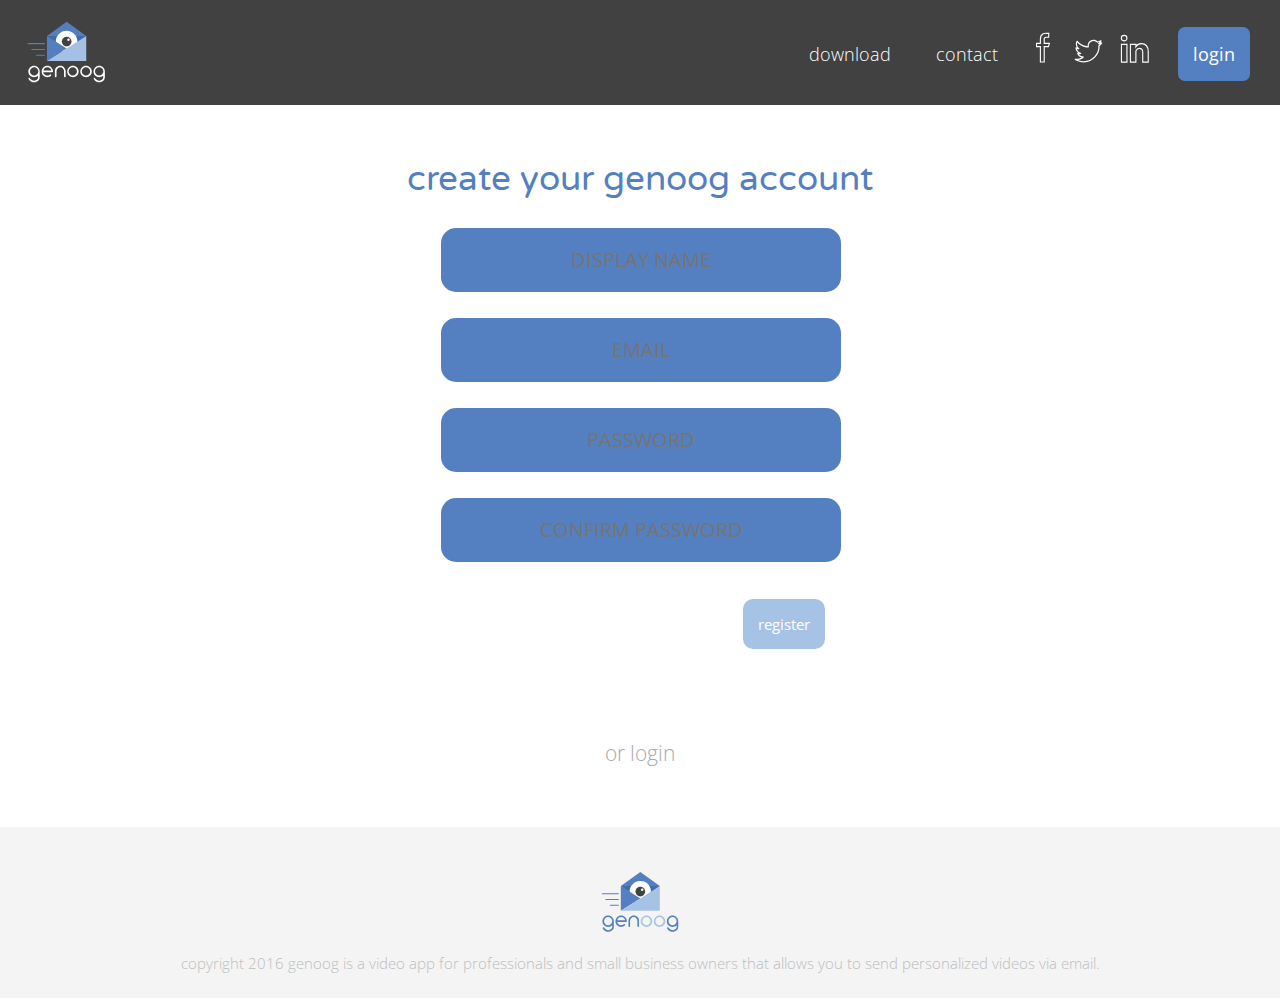
<file: register.html>
<!DOCTYPE html>
<html>
<head>
  <html lang="en">
  <!-- METADATA -->
   <title>register | video software for professionals</title>
   <meta charset="utf-8">
   <meta name="HandheldFriendly" content="True">
   <meta name="MobileOptimized" content="320">
   <meta name="viewport" content="initial-scale=1">
   <meta name="description" content="register for your free genoog account." />
   <meta property="image" content="assets/genoogfacebook.jpg"/>
   <meta http-equiv="X-UA-Compatible" content="IE=edge,chrome=1">


   <!-- SOCIAL METADATA -->
   <meta property="og:locale" content="en_US"/>
   <meta property='fb:admins' content='1499820013'/>
   <meta property="og:type" content="article"/>
   <meta property="og:title" content="register | video software for professionals"/>
   <meta property="og:description" content="register for your free genoog account."/>
   <meta property="og:url" content="http://www.genoog.com"/>
   <meta property="og:image" content="assets/genoogfacebook.jpg"/>
   <meta property='og:site_name' content="register | video software for professionals"/>
   <meta name="twitter:card" content="summary">
   <meta name="twitter:creator" content="@********">
   <meta name="twitter:title" content="register | video software for professionals">
   <meta name="twitter:description" content="register for your free genoog account.">
   <meta name="twitter:image" content="assets/genoogtwitter.jpg"/>
    <!-- ICONS -->
    <link href="assets/favicon.ico" rel="shortcut icon">
    <!-- STYLESHEETS-->
    <link rel="stylesheet" type="text/css" media="all" href="css/main.css?v.15" />
    <link rel="stylesheet" type="text/css" media="all" href="css/animate.css?v.15" />
    <!-- FONTS -->
    <link href='http://fonts.googleapis.com/css?family=Montserrat:400,700' rel='stylesheet' type='text/css'>
    <link href='https://fonts.googleapis.com/css?family=Open+Sans:400,600' rel='stylesheet' type='text/css'>
    <link href='https://fonts.googleapis.com/css?family=Varela+Round' rel='stylesheet' type='text/css'>
  </head>
  <body>

  <!-- main content -->
  <section id="systemrequirements">
  <!-- mobile nav -->
  <img src="assets/hamburger.svg" id="hamburger" alt="genoog hamburger icon">
  <div id="mobilemenu">
    <a href="/Home/Index">home</a>
    </br>
    <br>
      <a href="/Home/Download">download</a>
    </br>
    <br> 
      <a href="/Home/Index#contact">contact</a>
    </br>  
    <br> 
      <a target="blank" href="https://www.facebook.com/Genoog-720376484694318/">
        <img src="assets/facebook.svg" class="social"></a>
    </br>
    <br> 
      <a target="blank" href="http://www.twitter.com/genoogapp">
        <img src="assets/twitter.svg" class="social"></a>
    </br> 
    <br> 
      <a target="blank" href="https://www.linkedin.com/company/genoog">
        <img src="assets/linkedin.svg" class="social"></a>
    </br> 
    <br>
      <a href="/Account/Login">login</a>
    </br>
  </div>
   <!-- mobile nav end -->
   
  <div id="header">
    <a href="/Home/Index"><img src="assets/genooglogo3.svg" id="headerlogo" alt="genoog logo"></a>
    <nav>
      <br>
      <ul>
        <h3>
          <li>
            <a href="/Home/Download">download</a>
          </li>
          <li> 
            <a href="/Home/Index#contact">contact</a>
          </li>  
          <li> 
            <a target="blank" href="https://www.facebook.com/Genoog-720376484694318/">
              <img src="assets/facebook.svg" class="social"></a>
          </li>
          <li> 
            <a target="blank" href="http://www.twitter.com/genoogapp">
              <img src="assets/twitter.svg" class="social"></a>
          </li> 
          <li> 
            <a target="blank" href="https://www.linkedin.com/company/genoog">
              <img src="assets/linkedin.svg" class="social"></a>
          </li> 
          <li>
            <a href="/Account/Login"><button class="blue login">login</button></a>
          </li>         
        </ul>
      </h3>
    </nav>
    </div>
  
  
  <section id="pagebody">
    <h1 class="pages">
    create your genoog account
    </h1>
    <div id="login_form" class="center">
      <form method="post" role="form" action="/Account/Register">
              <div class="validation-summary-valid" data-valmsg-summary="true"><ul><li style="display:none"></li>
      </ul></div>
              <input type="text" class="form" placeholder="DISPLAY NAME" name="Name" value="" required data-val="true" data-val-length="The Display Name must be at least 2 characters long." data-val-length-max="32" data-val-length-min="2" data-val-required="The Display Name field is required." id="Name">
              <span class="field-validation-valid" data-valmsg-for="Name" data-valmsg-replace="true"></span>
              <br /><br /><br />

              <input type="email" class="form" placeholder="EMAIL" name="Email" value="" required data-val="true" data-val-email="The Email field is not a valid e-mail address." data-val-required="The Email field is required." id="Email">
              <span class="field-validation-valid" data-valmsg-for="Email" data-valmsg-replace="true"></span>
              <br /><br /><br />

              <input type="password" class="form" placeholder="PASSWORD" name="Password" value="" required data-val="true" data-val-length="The Password must be at least 8 characters long." data-val-length-max="100" data-val-length-min="8" data-val-required="The Password field is required." id="Password">
              <span class="field-validation-valid" data-valmsg-for="Password" data-valmsg-replace="true"></span>
              <br /><br /><br />

              <input type="password" class="form" placeholder="CONFIRM PASSWORD" name="ConfirmPassword" value="" required data-val="true" data-val-equalto="The password and confirmation password do not match." data-val-equalto-other="*.Password" id="ConfirmPassword">
              <span class="field-validation-valid" data-valmsg-for="ConfirmPassword" data-valmsg-replace="true"></span>
              <br /><br />
              <input type="submit" value="register" class="submit">
              <br /><br /><br />
          <input name="__RequestVerificationToken" type="hidden" value="CfDJ8OkKXhUDWAFFjylcJpwhX-MLfeuQYJq6Yqj2XGW8brBm282EvsynFzReTi4Kg6F3EpzDZzhBPwp6V2-0qspAFHn4sqXdhyEShmwycrYQs9-pGAvL5EcAfR94MFwdj44CDSbOQJHHIfD7Y6lSbs7HcuY" />
        </form>
          </div>
          <a href="/Account/Login"> <p>or login</p></a>
      </section>
      
    
  
            <footer>
              <img src="assets/genooglogo2.svg" width="100px" class="center">
              copyright 2016 genoog is a video app for professionals and small business owners that allows you to send personalized videos via email.
    
            </footer>
            
</section>

            <script src="js/scroll.js" type="text/javascript"></script>
            <script src="js/main.js" type="text/javascript"></script>
            <!-- google analytics -->
            <script>
              (function(i,s,o,g,r,a,m){i['GoogleAnalyticsObject']=r;i[r]=i[r]||function(){
              (i[r].q=i[r].q||[]).push(arguments)},i[r].l=1*new Date();a=s.createElement(o),
              m=s.getElementsByTagName(o)[0];a.async=1;a.src=g;m.parentNode.insertBefore(a,m)
              })(window,document,'script','//www.google-analytics.com/analytics.js','ga');

              ga('create', 'UA-71487327-1', 'auto');
              ga('send', 'pageview');

            </script>
              
              <!-- google analytics -->
  

          </body>
          </html>
</file>
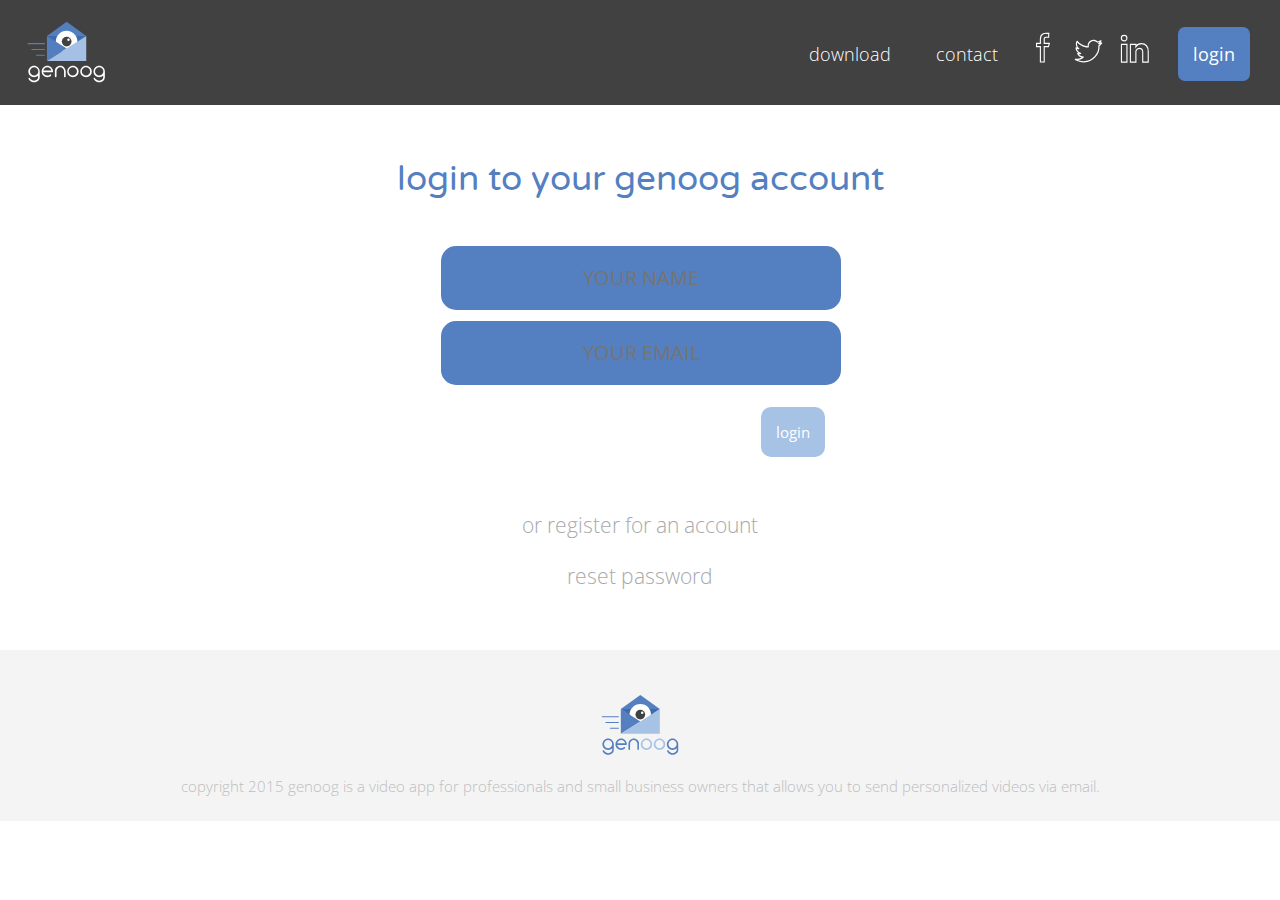
<file: reset-password.html>
<!DOCTYPE html>
<html>
<head>
  <html lang="en">
  <!-- METADATA -->
   <title>login | video software for professionals</title>
   <meta charset="utf-8">
   <meta name="HandheldFriendly" content="True">
   <meta name="MobileOptimized" content="320">
   <meta name="viewport" content="initial-scale=1">
   <meta name="description" content="Login to your genoog account. Or make an account for free.
 " />
   <meta property="image" content="assets/genoogfacebook.jpg"/>
   <meta http-equiv="X-UA-Compatible" content="IE=edge,chrome=1">


   <!-- SOCIAL METADATA -->
   <meta property="og:locale" content="en_US"/>
   <meta property='fb:admins' content='1499820013'/>
   <meta property="og:type" content="article"/>
   <meta property="og:title" content="login | video software for professionals"/>
   <meta property="og:description" content="Login to your genoog account. Try it for free."/>
   <meta property="og:url" content="http://www.genoog.com"/>
   <meta property="og:image" content="assets/genoogfacebook.jpg"/>
   <meta property='og:site_name' content="login | video software for professionals"/>
   <meta name="twitter:card" content="summary">
   <meta name="twitter:creator" content="@********">
   <meta name="twitter:title" content="login | video software for professionals">
   <meta name="twitter:description" content="Login to your genoog account. Try it for free.">
   <meta name="twitter:image" content="assets/genoogtwitter.jpg"/>
    <!-- ICONS -->
    <link href="assets/favicon.ico" rel="shortcut icon">



    <!-- STYLESHEETS-->
  
 
    <link rel="stylesheet" type="text/css" media="all" href="css/main.css?v.15" />
    <link rel="stylesheet" type="text/css" media="all" href="css/animate.css?v.15" />
  
  
    <!-- fonts -->
  
    <link href='http://fonts.googleapis.com/css?family=Montserrat:400,700' rel='stylesheet' type='text/css'>
    <link href='https://fonts.googleapis.com/css?family=Open+Sans:400,600' rel='stylesheet' type='text/css'>
    <link href='https://fonts.googleapis.com/css?family=Varela+Round' rel='stylesheet' type='text/css'>
  </head>
  <body>

  <!-- main content -->
  <section id="systemrequirements">
  <img src="assets/hamburger.svg" id="hamburger">
  
  <!-- mobile nav -->
  <div id="mobilemenu">
    
      <a href="../home/index.html">home</a>
    </br>
    <br>
      <a href="../home/download.html">download</a>
    </br>
    <br> 
      <a href="../home/index.html#contact">contact</a>
    </br>  
    <br> 
      <a target="blank" href="https://www.facebook.com/Genoog-720376484694318/">
        <img src="assets/facebook.svg" class="social"></a>
    </br>
    <br> 
      <a target="blank" href="http://www.twitter.com/genoogapp">
        <img src="assets/twitter.svg" class="social"></a>
    </br> 
    <br> 
      <a target="blank" href="https://www.linkedin.com/company/genoog">
        <img src="assets/linkedin.svg" class="social"></a>
    </br> 
    <br>
      <a href="./login.html"> login </a>
    </br>
  </div>
  <!-- mobile nav end -->
  <div id="header">
    <a href="../home/index.html"><img src="assets/genooglogo3.svg" id="headerlogo"></a>
    <nav>
      <br>
      <ul>
        <h3>
          <li>
            <a href="../home/download.html">download</a>
          </li>
          <li> 
            <a href="../home/index.html#contact">contact</a>
          </li>  
          <li> 
            <a target="blank" href="https://www.facebook.com/Genoog-720376484694318/">
              <img src="assets/facebook.svg" class="social"></a>
          </li>
          <li> 
            <a target="blank" href="http://www.twitter.com/genoogapp">
              <img src="assets/twitter.svg" class="social"></a>
          </li> 
          <li> 
            <a target="blank" href="https://www.linkedin.com/company/genoog">
              <img src="assets/linkedin.svg" class="social"></a>
          </li> 
          <li>
            <a href="./login.html"><button class="blue login"> login </button></a>
          </li>         
        </ul>
      </h3>
    </nav>
    </div>
  
  <section id="pagebody">
    <h1 class="pages">
    login to your genoog account
    </h1>
    <div id="login_form" class="center">
      <form action="/contacts" method="post"> 
        <br><input type="name" class="form" placeholder="YOUR NAME" name="name" value="" required></p>
        <br><input type="email" class="form" placeholder="YOUR EMAIL" name="email" value="" required></p>
        <input type="hidden" name="date" value=""> <input type="submit" value="login" class="submit"> 
      </form>
    </div>
    <br>
    <a href="#"><p>or register for an account</p></a>
    <a href="#"> <p>reset password</p></a>
  </section>
          
            <footer>
              <img src="assets/genooglogo2.svg" width="100px" class="center">
              copyright 2015 genoog is a video app for professionals and small business owners that allows you to send personalized videos via email.
    
            </footer>
            
</section>

            <script src="js/scroll.js" type="text/javascript"></script>
            <script src="js/main.js" type="text/javascript"></script>
            <!-- google analytics -->
            <script>
              (function(i,s,o,g,r,a,m){i['GoogleAnalyticsObject']=r;i[r]=i[r]||function(){
              (i[r].q=i[r].q||[]).push(arguments)},i[r].l=1*new Date();a=s.createElement(o),
              m=s.getElementsByTagName(o)[0];a.async=1;a.src=g;m.parentNode.insertBefore(a,m)
              })(window,document,'script','//www.google-analytics.com/analytics.js','ga');

              ga('create', 'UA-71487327-1', 'auto');
              ga('send', 'pageview');

            </script>
              
              <!-- google analytics -->
  

          </body>
          </html>
</file>
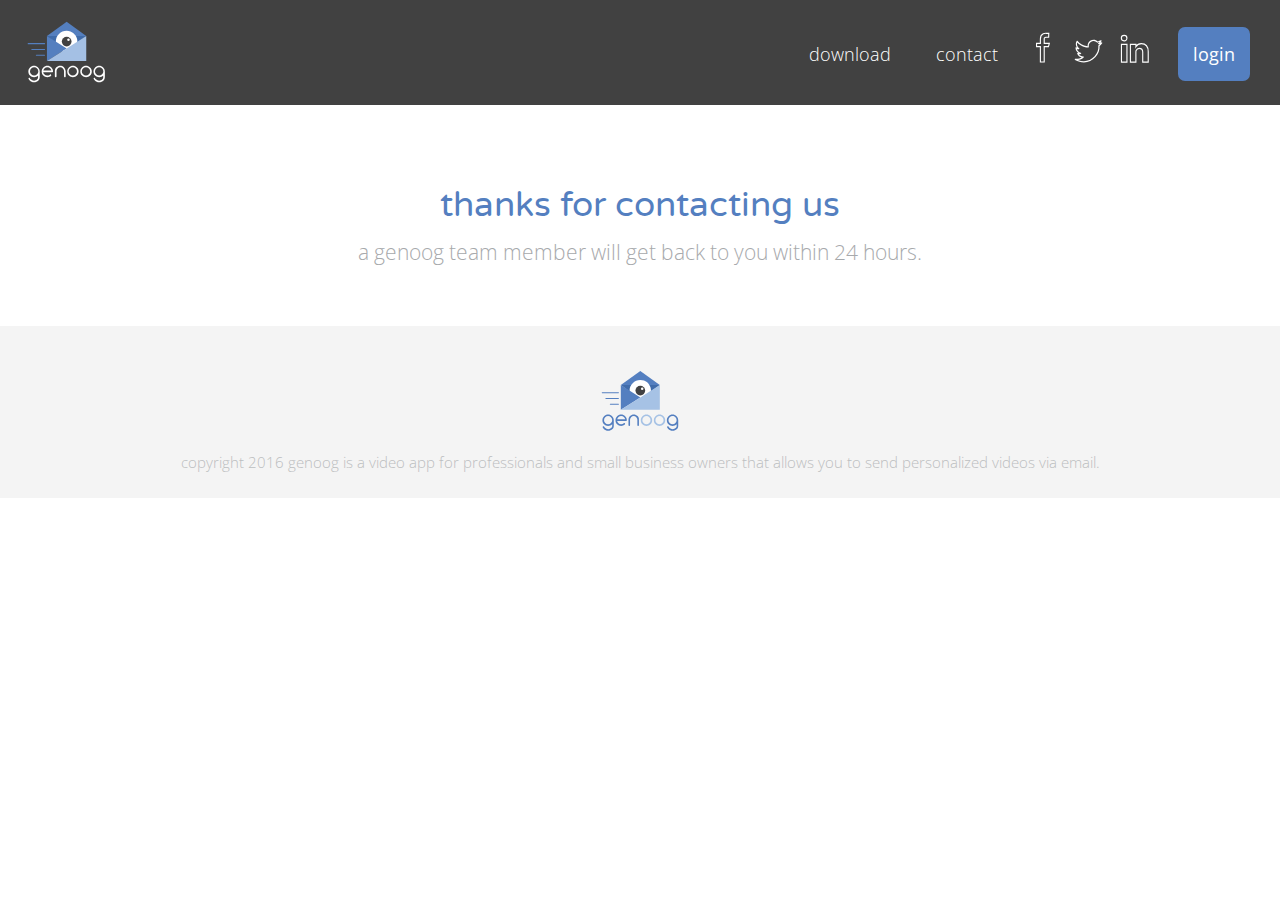
<file: thanks.html>
<!DOCTYPE html>
<html>
<head>
  <html lang="en">
  <!-- METADATA -->
   <title>thanks from genoog | video software for professionals</title>
   <meta charset="utf-8">
   <meta name="HandheldFriendly" content="True">
   <meta name="MobileOptimized" content="320">
   <meta name="viewport" content="initial-scale=1">
   <meta name="description" content="genoog allows you to easily create and send a personalized video via email. Try it for free.
 " />
   <meta property="image" content="assets/genoogfacebook.jpg"/>
   <meta http-equiv="X-UA-Compatible" content="IE=edge,chrome=1">


   <!-- SOCIAL METADATA -->
   <meta property="og:locale" content="en_US"/>
   <meta property='fb:admins' content='1499820013'/>
   <meta property="og:type" content="article"/>
   <meta property="og:title" content="thanks from genoog | video software for professionals"/>
   <meta property="og:description" content="genoog allows you to easily create and send a personalized video via email. Try it for free."/>
   <meta property="og:url" content="http://www.genoog.com"/>
   <meta property="og:image" content="assets/genoogfacebook.jpg"/>
   <meta property='og:site_name' content="thanks from genoog | video software for professionals"/>
   <meta name="twitter:card" content="summary">
   <meta name="twitter:creator" content="@********">
   <meta name="twitter:title" content="thanks from genoog | video software for professionals">
   <meta name="twitter:description" content="genoog allows you to easily create and send a personalized video via email. Try it for free.">
   <meta name="twitter:image" content="assets/genoogtwitter.jpg"/>
    <!-- ICONS -->
    <link href="assets/favicon.ico" rel="shortcut icon">



    <!-- STYLESHEETS-->
  
 
    <link rel="stylesheet" type="text/css" media="all" href="css/main.css?v.13" />
    <link rel="stylesheet" type="text/css" media="all" href="css/animate.css?v.13" />
  
  
    <!-- fonts -->
  
    <link href='http://fonts.googleapis.com/css?family=Montserrat:400,700' rel='stylesheet' type='text/css'>
    <link href='https://fonts.googleapis.com/css?family=Open+Sans:400,600' rel='stylesheet' type='text/css'>
    <link href='https://fonts.googleapis.com/css?family=Varela+Round' rel='stylesheet' type='text/css'>
  </head>
  <body>

  <!-- main content -->
 <!-- main content -->
 <section id="systemrequirements">
 <img src="assets/hamburger.svg" id="hamburger">
 
 <!-- mobile nav -->
 <img src="assets/hamburger.svg" id="hamburger" alt="genoog hamburger icon">
 <div id="mobilemenu">
   <a href="/Home/Index">home</a>
   </br>
   <br>
     <a href="/Home/Download">download</a>
   </br>
   <br> 
     <a href="/Home/Index#contact">contact</a>
   </br>  
   <br> 
     <a target="blank" href="https://www.facebook.com/Genoog-720376484694318/">
       <img src="assets/facebook.svg" class="social"></a>
   </br>
   <br> 
     <a target="blank" href="http://www.twitter.com/genoogapp">
       <img src="assets/twitter.svg" class="social"></a>
   </br> 
   <br> 
     <a target="blank" href="https://www.linkedin.com/company/genoog">
       <img src="assets/linkedin.svg" class="social"></a>
   </br> 
   <br>
     <a href="/Account/Login">login</a>
   </br>
 </div>
  <!-- mobile nav end -->
  
 <div id="header">
   <a href="/Home/Index"><img src="assets/genooglogo3.svg" id="headerlogo" alt="genoog logo"></a>
   <nav>
     <br>
     <ul>
       <h3>
         <li>
           <a href="/Home/Download">download</a>
         </li>
         <li> 
           <a href="/Home/Index#contact">contact</a>
         </li>  
         <li> 
           <a target="blank" href="https://www.facebook.com/Genoog-720376484694318/">
             <img src="assets/facebook.svg" class="social"></a>
         </li>
         <li> 
           <a target="blank" href="http://www.twitter.com/genoogapp">
             <img src="assets/twitter.svg" class="social"></a>
         </li> 
         <li> 
           <a target="blank" href="https://www.linkedin.com/company/genoog">
             <img src="assets/linkedin.svg" class="social"></a>
         </li> 
         <li>
           <a href="/Account/Login"><button class="blue login">login</button></a>
         </li>         
       </ul>
     </h3>
   </nav>
   </div>
 
    
  <section id="pagebody">
    <h4>
      thanks for <br class="show"> contacting us
    </h4>
    <p>
      a genoog team member will get back to you within 24 hours.
    </p>
    <!-- close works section -->
  </section>
          
            <footer>
              
               <img src="assets/genooglogo2.svg" width="100px" class="center">
              copyright 2016 genoog is a video app for professionals and small business owners that allows  you to send personalized videos via email.
    
            </footer>
</section>

            <script src="js/scroll.js" type="text/javascript"></script>
            <script src="js/main.js" type="text/javascript"></script>
            
            <!-- google analytics -->
            <script>
              (function(i,s,o,g,r,a,m){i['GoogleAnalyticsObject']=r;i[r]=i[r]||function(){
              (i[r].q=i[r].q||[]).push(arguments)},i[r].l=1*new Date();a=s.createElement(o),
              m=s.getElementsByTagName(o)[0];a.async=1;a.src=g;m.parentNode.insertBefore(a,m)
              })(window,document,'script','//www.google-analytics.com/analytics.js','ga');

              ga('create', 'UA-71487327-1', 'auto');
              ga('send', 'pageview');

            </script>
              
              <!-- google analytics -->
  

          </body>
          </html>
</file>
<file: css/main.css>
@media (max-width: 3000px){
  
  html {
  box-sizing: border-box;
}
*, *:before, *:after {
  box-sizing: inherit;
}

.facebook {
  width:50px;
}
#home {
  position:relative;
  width:100%;
  z-index:500;
  margin:0;
  /*  border:1px solid red;*/
  
}

#systemrequirements {
  position:relative;
  width:100%;
  z-index:500;
  padding-top:100px;
}

hr {
  border:1px solid ##A7A9AC;
  margin-top:-8px;
  
}

#header {
  display:block;
  position:fixed;
  top:0;
  height:105px;
  width:100%;
  background-color:#414141;
  z-index:500;
  
  
}

/* 1 */
.ie9 img[src*=".svg"] {
  width: 100%; 
}
/* 2 */
@media screen and (-ms-high-contrast: active), (-ms-high-contrast: none) {
  img[src*=".svg"] {
    width: 100%; 
  }
}

.center {
  position:relative;
  margin-right:auto;
  margin-left:auto;
  display:block;
}

body {
  margin: 0;
}

a {
  text-decoration:none;
  color:white;
}
a.blue {
  text-decoration:none;
  color:#547FC0;
}
a.blue:visited {
  text-decoration:none;
  color:#547FC0;
}
a:visited {
  text-decoration:none;
  color:white;
}

a:hover {
  color:#547FC0;
}

h3:hover {
  color:#3FA9F5;
}

/*clear fix*/
.clearfix::after {
  content:" ";
  display:table;
  clear:both;
  
}

a.white {
  color:white;
}
a.white:hover {
  color:black;
  
}

ul li {
  display:inline-block;
  margin-left:20px;
  margin-right:20px;
}

li.bullets {
  display:block;
  text-align:left;
  
  
}

#mobileannouncement {
  display:none;
}

#hero {
  position:relative;
  display:block;
  width:100%;
  margin:0;
/*  border:1px solid red;*/
}

br.show {
  display:none;
}

#hero-image {
  position:relative;
  width:100%;
  height:720px;
  background-image:url("../assets/genooghero.jpg");
  background-size:cover;
  background-position:50% 10%;
  top:0;
  padding-top:3%;
  display:block;
 
}
#mobilemenu{
  display:none;
}

.slidingVertical2 {
	display: inline;
	text-indent: 100px;
  margin-left:170px;
}

#blue {
  position:relative;
  display:block;
  width:100%;
  background-color:#4EA1D9;
  padding:8%;
/*  border:1px solid;*/
  
}

#arrow {
  width:40px;
  position:fixed;
  bottom:5px;
  right:5px;
  display:block;
  z-index:1000;
}

#wrapper {
  position:relative;
  top:80px;
}

h1 {
  position:relative;
  color:white;
  text-align:center;
  font-family: 'Montserrat', sans-serif;
  font-size: 55px;
  font-weight:400;
  line-height:0;
  margin-bottom:45px;
}

h1.pages {
  position:relative;
  color:#547FC0;
  text-align:center;
  font-family: 'Varela Round', sans-serif;
  font-size: 35px;
  font-weight:300;
  margin-bottom:45px;
  line-height:35px;
}

p {
  position:relative;
  color:#A7A9AC;
  text-align:center;
  font-family: 'Open Sans', sans-serif;
  font-size: 21px;
  font-weight:200;
  line-height:30px;
}

p.left {
  text-align:left;
}
p.blue {
  color:#547FC0;
}


#logo {
  width:180px;
}
#logo2 {
  width:100px;
}

h2 {
  position:relative;
  color:white;
  text-align:center;
  font-family: 'Varela Round', sans-serif;
  font-size: 31px;
  font-weight:300;
  margin-bottom:30px;
}
.sentence {
  margin-left:-130px;
}


h3 {
  position:relative;
  color:white;
  text-align:center;
  font-family: 'Open Sans', sans-serif;
  font-size: 18px;
  font-weight:300;
}

h4 {
  position:relative;
  color:#547FC0;
  text-align:center;
  font-family: 'Varela Round', sans-serif;
  font-size: 35px;
  font-weight:300;
  margin-bottom:-10px;
  line-height:41px;
}

h4.white {
  color:white;
}
h4.blue {
  color:#547FC0;
}
p.white {
  color:white;
}
button.blue {
  border-radius:7px;
  background-color:#547FC0;
  color:white;
  font-family: 'Open Sans', sans-serif;
  font-size: 20px;
  border:none;
  padding:15px;
  -webkit-appearance:none;
}

button.blue.login {
  border-radius:7px;
  background-color:#547FC0;
  color:white;
  font-family: 'Open Sans', sans-serif;
  font-size: 18px;
  border:none;
  padding:15px;
  -webkit-appearance:none;
}

.submit {
  float:right;
  background-color:#A6C2E5;
  color:white;
  font-family: 'Open Sans', sans-serif;
  font-size: 15px;
  border:none;
  padding:15px;
  margin-top:15px;
  margin-right:0px;
  border-radius:10px;
  -webkit-appearance:none;
}

.submit:hover {
  background-color:#547FC0;
  color:white;
}
button:hover {
  background-color:#BCBEC0;
  color:white;
}
button.blue.login:hover {
  background-color:#BCBEC0;
  color:white;
}

h5 {
  position:relative;
  color:white;
  text-align:center;
  font-family: 'Open Sans', sans-serif;
  font-size: 13px;
  font-weight:100;
  margin-top:12px;
  

}

#camera {
  transform-origin:50% 50%;
  -webkit-transform-origin:50% 50%;
  -moz-animation-name:none;
  -o-transform-origin:50% 50%;
}
#email {
  transform-origin:50% 50%;
  -webkit-transform-origin:50% 50%;
  -moz-animation-name:none;
  -o-transform-origin:50% 50%;
}
#list {
  transform-origin:50% 50%;
  -webkit-transform-origin:50% 50%;
  -moz-animation-name:none;
  -o-transform-origin:50% 50%;
}
#cloud {
  transform-origin:50% 50%;
  -webkit-transform-origin:50% 50%;
  -moz-animation-name:none;
  -o-transform-origin:50% 50%;
}

.form {
  position:relative;
  background-color:#547FC0;
  text-decoration:none;
  border:none;
  text-align:center;
  font-family: 'Open Sans', sans-serif;
  font-size:20px;
  color:white;
  padding:5%;
  margin:-14px;
  width:400px;
  border-radius:15px;
}

.form.message {
  padding:15%;
  
}

#form_container {
  margin-top:30px;
  width:370px;
  color:white;
}

#login_form {
  margin-top:30px;
  width:370px;
  color:white;
  margin-bottom:100px;
}

nav {
  position:absolute;
  top:-15px;
  right:10px;
}

.social {
  position:relative;
  top:10px;
  width:40px;
  height:40px;
  margin-left:-25px;
  margin-right:-25px;
}

#hamburger {
  display:none;
  position:absolute;
  width:40px;
  z-index:2000;
  left:10px;
  top:20px;
  
}

#socialshare {
  position:relative;
  height:100px;
  width:300px;
/*  background-color:black;*/
  z-index:5000;
  margin-top:-190px;
  
}
footer {
  position:relative;
  bottom:0;
  color:#BCBEC0;
  background-color:#F4F4F4;
  text-align:center;
  font-family: 'Open Sans', sans-serif;
  font-size: 15px;
  font-weight:300;
  padding:2%;
  
}

#mobile {
  display: inline;
}

#works {
  position:relative;
  width:100%;
  padding:3% 10% 3% 10%;
  margin-top:-1%;
/*  border:1px solid;*/
  
}

#pagebody {
  position:relative;
  width:100%;
  padding:3% 10% 3% 10%;
}



#headerlogo{
  display:block;
  position:absolute;
  top:-8px;
  height:120px;
  width:100px;
  left:15px;
}

#tryit {
  position:relative;
  width:100%;
  background-color:#A6C2E5;
  padding:3% 10% 3% 10%;
  
}

#video {
  position:relative;
  width:100%;
  background-color:#547FC0;
  height:400px;
}

#videotop {
  position:relative;
  width:100%;
  background-color:white;
  height:300px;
  
}

#video_container {
  position:relative;
  width:640px;
  height:480px;
  background-color:black;
  top:-200px;
 
}

#thankspage {
  position:relative;
  width:100%;
  background-color:#F4F4F4;
  padding:3% 10% 3% 10%;
  
}
#howitworks {
  
  width:100%;
  height:600px;
  z-index:500;
}



#contact {
  position:relative;
  width:100%;
  padding:3% 10% 3% 10%;
  margin-bottom:8%;
/*  border:1px solid;*/
  
}
#howitworksmobile {
  display:none;
  
}


}

@media (max-width: 1800px){
  
 #wrapper {
    position:relative;
    top:20px;
  }
  
  #howitworks {
   
   z-index:500;
   height:550px;
  }
  #hero-image {
    
    height:650px;
  }

}



@media (max-width: 1059px){

  
  h1 {
    position:relative;
    color:white;
    text-align:center;
    font-family: 'Montserrat', sans-serif;
    font-size: 50px;
    font-weight:100;
    line-height:50px;
    margin-bottom:6px;
  
  }
  
  nav {
    display:none;
  }
  
  #header {
    display:none;
  }
  
  #systemrequirements {
    position:relative;
    width:100%;
    z-index:500;
    padding-top:20px;
  }
  
  #mobilemenu {
    display:none;
    position:absolute;
    top:0;
    left:0;
    width:100%;
    height:650px;
    background-color: rgba(84,128, 193, .95);
    z-index:1000;
    color:white;
    text-align:center;
    font-family: 'Open Sans', sans-serif;
    font-size: 22px;
    font-weight:300;
    line-height:42px;
    padding-top:15px;
  }
  #hamburger {
    display:block;
  }
  .slidingVertical2 {
  	display: inline;
  	text-indent: 200px;
    margin-left:120px;
  }
  
  h2 {
    position:relative;
    color:white;
    text-align:center;
    font-family: 'Varela Round', sans-serif;
    font-size: 25px;
    font-weight:300;
    margin-bottom:30px;
    line-height:30px;
    margin:2%;
  }

  h4 {
    position:relative;
    color:#547FC0;
    text-align:center;
    font-family: 'Varela Round', sans-serif;
    font-size: 40px;
    font-weight:300;
    margin-bottom:25px;
    line-height:39px;
  }
  #tryit {
    position:relative;
    width:100%;
    background-color:#A6C2E5;
    padding:3% 10% 10% 10%;
  
  }
  

  
  #contact {
    position:relative;
    width:100%;
    padding:3% 10% 3% 10%;
    margin-bottom:18%;
 
  
  }
  
  #nav {
    display:none;
  
  }
  
  #headerlogo{
    display:none;
  }
  #video_container {
    
    width:576px;
    height:432px;
    
  }
  #howitworks {
   
   z-index:500;
   height:450px;
  }
 
  .slidingVertical2 {
  	display: inline;
  	text-indent: 200px;
    margin-left:140px;
  }
}
@media (max-width: 800px){
  #mobileannouncement {
    display:block;
    border:3px solid #A4C0E4;
    border-radius:15px;
    padding:2%;
    margin-top:60px;
  }
  
  #header {
    display:none;
    
  
  }
  #video_container {
    width:448px;
    height:336px;
  }
  #video {
    position:relative;
    width:100%;
    background-color:#547FC0;
    height:250px;
  }

  h1 {
    position:relative;
    color:white;
    text-align:center;
    font-family: 'Montserrat', sans-serif;
    font-size: 35px;
    font-weight:700;
    line-height:50px;
    margin-bottom:0px;
  
  }
  h2 {
    position:relative;
    color:white;
    text-align:center;
    font-family: 'Varela Round', sans-serif;
    font-size: 21px;
    font-weight:300;
    margin-bottom:30px;
    line-height:30px;
    
  }
  #wrapper {
    position:relative;
    top:20px;
    margin:2%;
/*    border:1px solid red;*/
  }
  

  
  .sentence {
    margin-left:-80px;
    
  }
  
  #tryit {
    position:relative;
    width:100%;
    background-color:#A6C2E5;
    padding:3% 10% 10% 10%;
  
  }
  
  #howitworks {
   
   z-index:500;
   height:350px;
  }
  .slidingVertical2 {
  	display: inline;
  	text-indent: 200px;
    margin-left:130px;
  }
  
}

@media (max-width: 600px){

  #wrapper {
    position:relative;
    top:20px;
    margin:2%;
  }
  
  .submit {
    float:right;
    background-color:#A6C2E5;
    color:white;
    font-family: 'Open Sans', sans-serif;
    font-size: 15px;
    border:none;
    padding:15px;
    margin-top:25px;
    margin-right:30px;
    border-radius:10px;
    -webkit-appearance:none;
  }
  
 
  .sentence {
    margin-left:-60px;
    
  }
  
  h2 {
    position:relative;
    color:white;
    text-align:center;
    font-family: 'Varela Round', sans-serif;
    font-size: 15px;
    font-weight:300;
    margin-bottom:30px;
    line-height:30px;
  }
  
  .form {
    position:relative;
    background-color:#547FC0;
    text-decoration:none;
    border:none;
    text-align:center;
    font-family: 'Open Sans', sans-serif;
    font-size:20px;
    color:white;
    padding:5%;
    margin:-14px;
    width:100%;
    border-radius:20px;
  }

  .form.message {
    padding:15%;
  
  }

  #form_container {
    margin-top:30px;
    margin-bottom:30px;
    margin-left:3%;
    width:100%;
    color:white;
  }
  
  #login_form {
    margin-top:30px;
    margin-bottom:130px;
    margin-left:3%;
    width:100%;
    color:white;
    
  }
  #tryit {
    position:relative;
    width:100%;
    background-color:#A6C2E5;
    padding:3% 10% 10% 10%;
  
  }
  br.show {
    display:block;
  }
  #howitworks {
    display:none;
    
  }
  #howitworksmobile {
    display:block;
    margin-top:-10px;
    margin-bottom:20px;
    width:100%;
    height:1300px;
  }

  #video_container {
    width:448px;
    height:336px;
    top:-100px;
  }
  #videotop {
    position:relative;
    width:100%;
    background-color:white;
    height:200px;
  
  }

  #video {
    position:relative;
    width:100%;
    background-color:#547FC0;
    height:300px;
  }
  
}

@media (max-width: 414px){
  

  #video_container {
    width:320px;
    height:240px;
  }
  
  #video {
    position:relative;
    width:100%;
    background-color:#547FC0;
    height:210px;
  }
  #hero-image {
    position:relative;
    width:100%;
    height:550px;
    background-image:url("../assets/genooghero.jpg");
    background-size:cover;
    background-position:50% 50%;
    top:0;
    padding-top:3%;
    display:block;
 
  }
  #mobilemenu {
    height:550px;
    line-height:35px;
  }
 
  #wrapper {
    position:relative;
    top:-25px;
    margin:2%;
/*    border:1px solid red;*/
  }
  h2 {
    position:relative;
    color:white;
    text-align:center;
    font-family: 'Varela Round', sans-serif;
    font-size: 14px;
    font-weight:300;
    margin-bottom:30px;
    line-height:30px;
    
  }

  
  h4 {
    position:relative;
    color:#547FC0;
    text-align:center;
    font-family: 'Varela Round', sans-serif;
    font-size: 40px;
    font-weight:300;
    margin-bottom:25px;
    line-height:39px;
  }
  #logo {
    width:180px;
    margin-bottom:-20px;
    margin-top:30px;
  }

  .slidingVertical2 {
  	display: inline;
  	text-indent: 200px;
    margin-left:85px;
  }
  
}

@media (max-width: 375px){

#howitworksmobile {
  display:block;
  margin-top:-10px;
  margin-bottom:20px;
  width:100%;
  height:1200px;
}
.slidingVertical2 {
	display: inline;
	text-indent: 200px;
  margin-left:85px;
}
}

@media (max-width: 320px){
  #video_container {
    width:256px;
    height:192px;
  }
  
  #howitworksmobile {
    display:block;
    margin-top:-10px;
    margin-bottom:20px;
    width:100%;
    height:1050px;
  }
  .slidingVertical2 {
  	display: inline;
  	text-indent: 200px;
    margin-left:85px;
  }
}
</file>
<file: css/videos.css>
@media (max-width: 3000px){
  
  html {
  box-sizing: border-box;
}
*, *:before, *:after {
  box-sizing: inherit;
}

#home {
  position:relative;
  width:100%;
  z-index:500;
  margin:0;
  /*  border:1px solid red;*/
  
}
br.show {
  display:none;
}

.center {
  position:relative;
  margin-right:auto;
  margin-left:auto;
  display:block;
}

body {
  margin: 0;
}

a {
  text-decoration:none;
  color:white;
}
a.blue {
  text-decoration:none;
  color:#547FC0;
}
a.blue:visited {
  text-decoration:none;
  color:#547FC0;
}
a:visited {
  text-decoration:none;
  color:white;
}

a:hover {
  color:#547FC0;
}

h3:hover {
  color:#3FA9F5;
}

/*clear fix*/
.clearfix::after {
  content:" ";
  display:table;
  clear:both;
  
}

a.white {
  color:white;
}
a.white:hover {
  color:black;
  
}

p {
  position:relative;
  color:#A7A9AC;
  text-align:center;
  font-family: 'Open Sans', sans-serif;
  font-size: 21px;
  font-weight:200;
  line-height:30px;
}

p.left {
  text-align:left;
}
p.blue {
  color:#547FC0;
}


#logo {
  width:180px;
}
#logo2 {
  width:120px;
}
#logo2.medicalsolutions {
  width:160px;
}

h2 {
  position:relative;
  color:white;
  text-align:center;
  font-family: 'Varela Round', sans-serif;
  font-size: 31px;
  font-weight:300;
  margin-bottom:30px;
}
.sentence {
  margin-left:-130px;
}


h3 {
  position:relative;
  color:white;
  text-align:center;
  font-family: 'Open Sans', sans-serif;
  font-size: 18px;
  font-weight:300;
}

h4 {
  position:relative;
  color:#547FC0;
  text-align:center;
  font-family: 'Varela Round', sans-serif;
  font-size: 35px;
  font-weight:300;
  margin-bottom:-10px;
  line-height:41px;
}

h4.white {
  color:white;
}
h4.blue {
  color:#547FC0;
}
p.white {
  color:white;
}
button.blue {
  border-radius:7px;
  background-color:#547FC0;
  color:white;
  font-family: 'Open Sans', sans-serif;
  font-size: 20px;
  border:none;
  padding:15px;
  -webkit-appearance:none;
}
button.medicalsolutions {
  border-radius:7px;
  background-color:#6BA643;
  color:white;
  font-family: 'Open Sans', sans-serif;
  font-size: 20px;
  border:none;
  padding:15px;
  -webkit-appearance:none;
}




.submit {
  float:right;
  background-color:#A6C2E5;
  color:white;
  font-family: 'Open Sans', sans-serif;
  font-size: 15px;
  border:none;
  padding:15px;
  margin-top:15px;
  margin-right:0px;
  border-radius:10px;
  -webkit-appearance:none;
}

.submit:hover {
  background-color:#547FC0;
  color:white;
}
button:hover {
  background-color:#BCBEC0;
  color:white;
}
button.blue.login:hover {
  background-color:#BCBEC0;
  color:white;
}

footer {
  position:relative;
  bottom:0;
  color:#BCBEC0;
  background-color:#F4F4F4;
  text-align:center;
  font-family: 'Open Sans', sans-serif;
  font-size: 15px;
  font-weight:300;
  padding:2%;
  
}


#pagebody {
  position:relative;
  width:100%;
  padding:3% 10% 3% 10%;
}



#headerlogo{
  display:block;
  position:absolute;
  top:-8px;
  height:120px;
  width:100px;
  left:15px;
}

#tryit {
  position:relative;
  width:100%;
  background-color:#A6C2E5;
  padding:3% 10% 3% 10%;
  
}

#tryit.medicalsolutions {
  position:relative;
  width:100%;
  background-color:#AED9CF;
  padding:3% 10% 3% 10%;
  
}

#video {
  position:relative;
  width:100%;
  background-color:#547FC0;
  height:350px;
}
#video.medicalsolutions {
  
  background-color:#6BA643;
  
}

#videotop {
  position:relative;
  width:100%;
  background-color:white;
  height:300px;
  
}

#video_container {
  position:relative;
  width:640px;
  height:480px;
  background-color:black;
  top:-175px;
 
}


@media (max-width: 1800px){
  




@media (max-width: 1059px){

  
  

  h4 {
    position:relative;
    color:#547FC0;
    text-align:center;
    font-family: 'Varela Round', sans-serif;
    font-size: 40px;
    font-weight:300;
    margin-bottom:25px;
    line-height:39px;
  }
  #tryit {
    position:relative;
    width:100%;
    background-color:#A6C2E5;
    padding:3% 10% 10% 10%;
  
  }
  
  #video_container {
    width:576px;
    height:432px;
    top:-150px;
    
    
  }
 
 
}
@media (max-width: 800px){
 
  #video_container {
    width:448px;
    height:336px;
    top:-150px;
  }
  #video {
    position:relative;
    width:100%;
    background-color:#547FC0;
    height:250px;
  }


  h1 {
    position:relative;
    color:white;
    text-align:center;
    font-family: 'Montserrat', sans-serif;
    font-size: 45px;
    font-weight:700;
    line-height:50px;
    margin-bottom:0px;
  
  }
  
  #tryit {
    position:relative;
    width:100%;
    background-color:#A6C2E5;
    padding:3% 10% 10% 10%;
    padding-bottom:50px;
  
  }
  #tryit.medicalsolutions {
    padding-bottom:50px;
  }
  
}

@media (max-width: 600px){

 
  br.show {
    display:block;
  }
 
  #tryit {
    position:relative;
    width:100%;
    background-color:#A6C2E5;
    padding:3% 10% 10% 10%;
  
  }
  br.show {
    display:block;
  }
  
  #video_container {
    width:448px;
    height:336px;
    top:-70px;
  }
  
  #videotop {
    position:relative;
    width:100%;
    background-color:white;
    height:200px;
  
  }

  #video {
    position:relative;
    width:100%;
    background-color:#547FC0;
    height:300px;
    
  }

  
}

@media (max-width: 414px){
  

  #video_container {
    width:320px;
    height:240px;
  }
  
  #video {
    position:relative;
    width:100%;
    background-color:#547FC0;
    height:210px;
  }
  
  h4 {
    position:relative;
    color:#547FC0;
    text-align:center;
    font-family: 'Varela Round', sans-serif;
    font-size: 40px;
    font-weight:300;
    margin-bottom:25px;
    line-height:39px;
  }
  #logo {
    width:180px;
    margin-bottom:-20px;
    margin-top:30px;
  }

  
  
}

@media (max-width: 320px){
  #video_container {
    width:256px;
    height:192px;
  }
}
</file>
